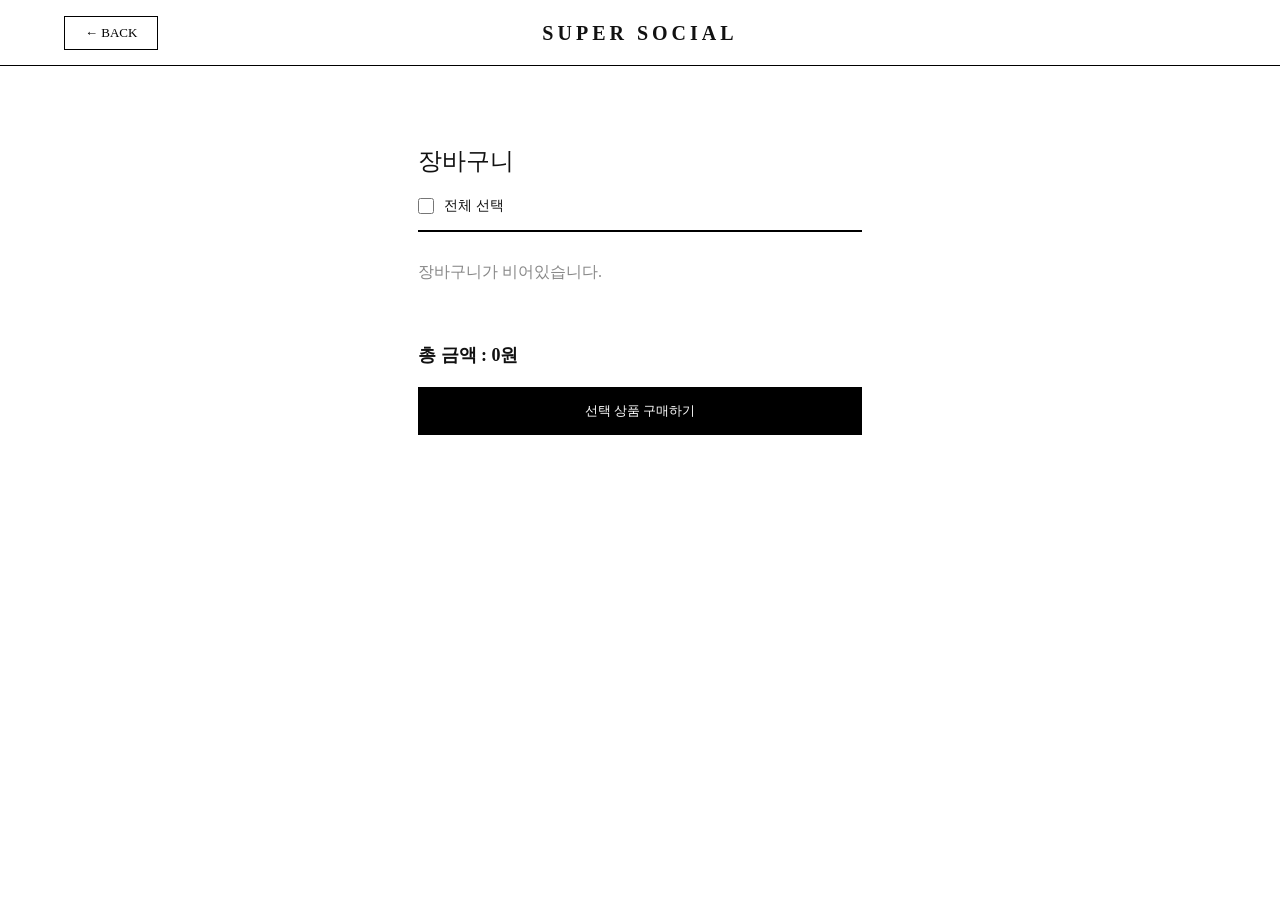
<file: cart.html>
<!DOCTYPE html>
<html lang="ko">
<head>
    <meta charset="UTF-8">
    <meta name="viewport" content="width=device-width, initial-scale=1.0">
    <title>SUPER SOCIAL - CART</title>
    <style>
        * { margin: 0; padding: 0; box-sizing: border-box; }
        body { font-family: "Times New Roman", Times, serif; color: #111; padding-top: 65px; }
        button { background: none; border: none; font-family: inherit; cursor: pointer; }

        header { position: fixed; top: 0; left: 0; width: 100%; background: #fff; border-bottom: 1px solid #000; z-index: 2000; }
        nav { position: relative; display: flex; justify-content: space-between; align-items: center; padding: 20px 5%; height: 65px; }
        
        .btn-back { font-size: 13px; border: 1px solid #000; padding: 8px 20px; background-color: #fff; }
        .logo-center { position: absolute; left: 50%; top: 50%; transform: translate(-50%, -50%); font-size: 20px; font-weight: bold; letter-spacing: 4px; cursor: pointer; }
        
        .independent-section { padding: 80px 10%; max-width: 700px; margin: 0 auto; }
        h3 { font-size: 24px; margin-bottom: 20px; font-weight: normal; }
        
        .cart-select-all-bar { display: flex; align-items: center; gap: 10px; padding-bottom: 15px; border-bottom: 2px solid #000; font-size: 14px; }
        .cart-select-all-bar input[type="checkbox"], .cart-item-row input[type="checkbox"] { width: 16px; height: 16px; accent-color: #000; cursor: pointer; }

        .cart-item-row { display: flex; align-items: center; gap: 20px; padding: 20px 0; border-bottom: 1px solid #eee; }
        
        
        .cart-img-box { width: 80px; height: 80px; border: 1px solid #000; background: #fafafa; position: relative; overflow: hidden; flex-shrink: 0; }
        .cart-img-box img { width: 100%; height: 100%; object-fit: cover; display: block; }
        
        .qty-btn { border: 1px solid #ccc; width: 25px; height: 25px; cursor: pointer; }
        .cart-summary { display: flex; justify-content: space-between; margin-top: 30px; font-size: 18px; font-weight: bold; }
        .btn-submit-order { background: #000; color: #fff; width: 100%; padding: 15px; margin-top: 20px; cursor: pointer; }
    </style>
</head>
<body>

<header>
    <nav>
        <div class="nav-left"><button class="btn-back" onclick="history.back()">← BACK</button></div>
        <div class="logo-center" onclick="location.href='index.html'">SUPER SOCIAL</div>
        <div class="nav-right"></div>
    </nav>
</header>

<section class="independent-section">
    <h3>장바구니</h3>
    
    <div class="cart-select-all-bar">
        <input type="checkbox" id="selectAllCheck" onchange="toggleAllCheckboxes(this)" checked>
        <label for="selectAllCheck" style="cursor:pointer;">전체 선택</label>
    </div>

    <div id="cartList"></div>
    <div class="cart-summary">
        <span id="cartTotal">총 금액 : 0원</span>
    </div>
    <button class="btn-submit-order" onclick="submitOrder()">선택 상품 구매하기</button>
</section>

<script>
    let cartItems = [];
    let currentCurrency = localStorage.getItem('currency') || 'KRW';

    function formatPrice(price) {
        return currentCurrency === 'USD' ? `$${Math.round(price/1000)}` : `${price.toLocaleString()}원`;
    }

    function renderCart() {
        cartItems = JSON.parse(localStorage.getItem('cart')) || [];
        const container = document.getElementById('cartList');
        
        if(cartItems.length === 0) {
            container.innerHTML = '<p style="color:#888; padding: 30px 0;">장바구니가 비어있습니다.</p>';
            document.getElementById('cartTotal').textContent = "총 금액 : " + formatPrice(0);
            document.getElementById('selectAllCheck').checked = false;
            return;
        }

        container.innerHTML = cartItems.map((item, idx) => {
            if(item.checked === undefined) item.checked = true;

            
            let imgSrc = item.img || '';
            
            
            if (imgSrc && !imgSrc.startsWith('images/')) {
                imgSrc = 'images/' + imgSrc;
            }
            
            
            if (imgSrc && !imgSrc.endsWith('.jpg') && !imgSrc.endsWith('.png')) {
                imgSrc = imgSrc + '.jpg';
            }

            
            if (!imgSrc || imgSrc === 'images/.jpg') {
                const imgNum = item.id || (idx + 1);
                imgSrc = `images/product-${imgNum}.jpg`;
            }

            return `
                <div class="cart-item-row">
                    <input type="checkbox" class="item-checkbox" data-index="${idx}" ${item.checked ? 'checked' : ''} onchange="toggleItemCheckbox(${idx}, this)">
                    <div class="cart-img-box">
                        <img src="${imgSrc}" alt="${item.name}" onerror="this.src='images/product-1.jpg'">
                    </div>
                    <div style="flex-grow:1;">
                        <h4>${item.name}</h4>
                        <p style="font-size:13px; color:#666;">사이즈: ${item.size}</p>
                        <strong>${formatPrice(item.price)}</strong>
                        <div style="margin-top:5px;">
                            <button class="qty-btn" onclick="changeQty(${idx},-1)">-</button>
                            <span style="margin:0 10px;">${item.qty}</span>
                            <button class="qty-btn" onclick="changeQty(${idx},1)">+</button>
                        </div>
                    </div>
                    <button onclick="removeItem(${idx})" style="text-decoration:underline; font-size:13px; cursor:pointer; border:none; background:none;">삭제</button>
                </div>
            `;
        }).join('');
        
        calculateTotal();
    }

    
    function calculateTotal() {
        let total = 0;
        cartItems.forEach(item => {
            if(item.checked) total += item.price * item.qty;
        });
        document.getElementById('cartTotal').textContent = `총 금액 : ${formatPrice(total)}`;
    }

    function toggleItemCheckbox(idx, checkbox) {
        cartItems[idx].checked = checkbox.checked;
        localStorage.setItem('cart', JSON.stringify(cartItems));
        const allChecked = cartItems.every(item => item.checked);
        document.getElementById('selectAllCheck').checked = allChecked;
        calculateTotal();
    }

    function toggleAllCheckboxes(masterCheckbox) {
        cartItems.forEach(item => item.checked = masterCheckbox.checked);
        localStorage.setItem('cart', JSON.stringify(cartItems));
        document.querySelectorAll('.item-checkbox').forEach(cb => cb.checked = masterCheckbox.checked);
        calculateTotal();
    }

    function changeQty(idx, d) {
        cartItems[idx].qty = Math.max(1, cartItems[idx].qty + d);
        localStorage.setItem('cart', JSON.stringify(cartItems)); 
        renderCart();
    }

    function removeItem(idx) {
        cartItems.splice(idx,1); 
        localStorage.setItem('cart', JSON.stringify(cartItems)); 
        renderCart();
    }

    function submitOrder() {
        const selectedItems = cartItems.filter(item => item.checked);
        if(selectedItems.length === 0) {
            alert('구매할 상품을 선택해 주세요.');
            return;
        }
        localStorage.setItem('shippingCount', (parseInt(localStorage.getItem('shippingCount'))||0) + selectedItems.length);
        const remainingItems = cartItems.filter(item => !item.checked);
        localStorage.setItem('cart', JSON.stringify(remainingItems));
        alert('선택하신 상품의 주문이 완료되었습니다! 마이페이지로 이동합니다.');
        location.href = 'mypage.html';
    }

    window.onload = renderCart;
</script>
</body>
</html>
</file>
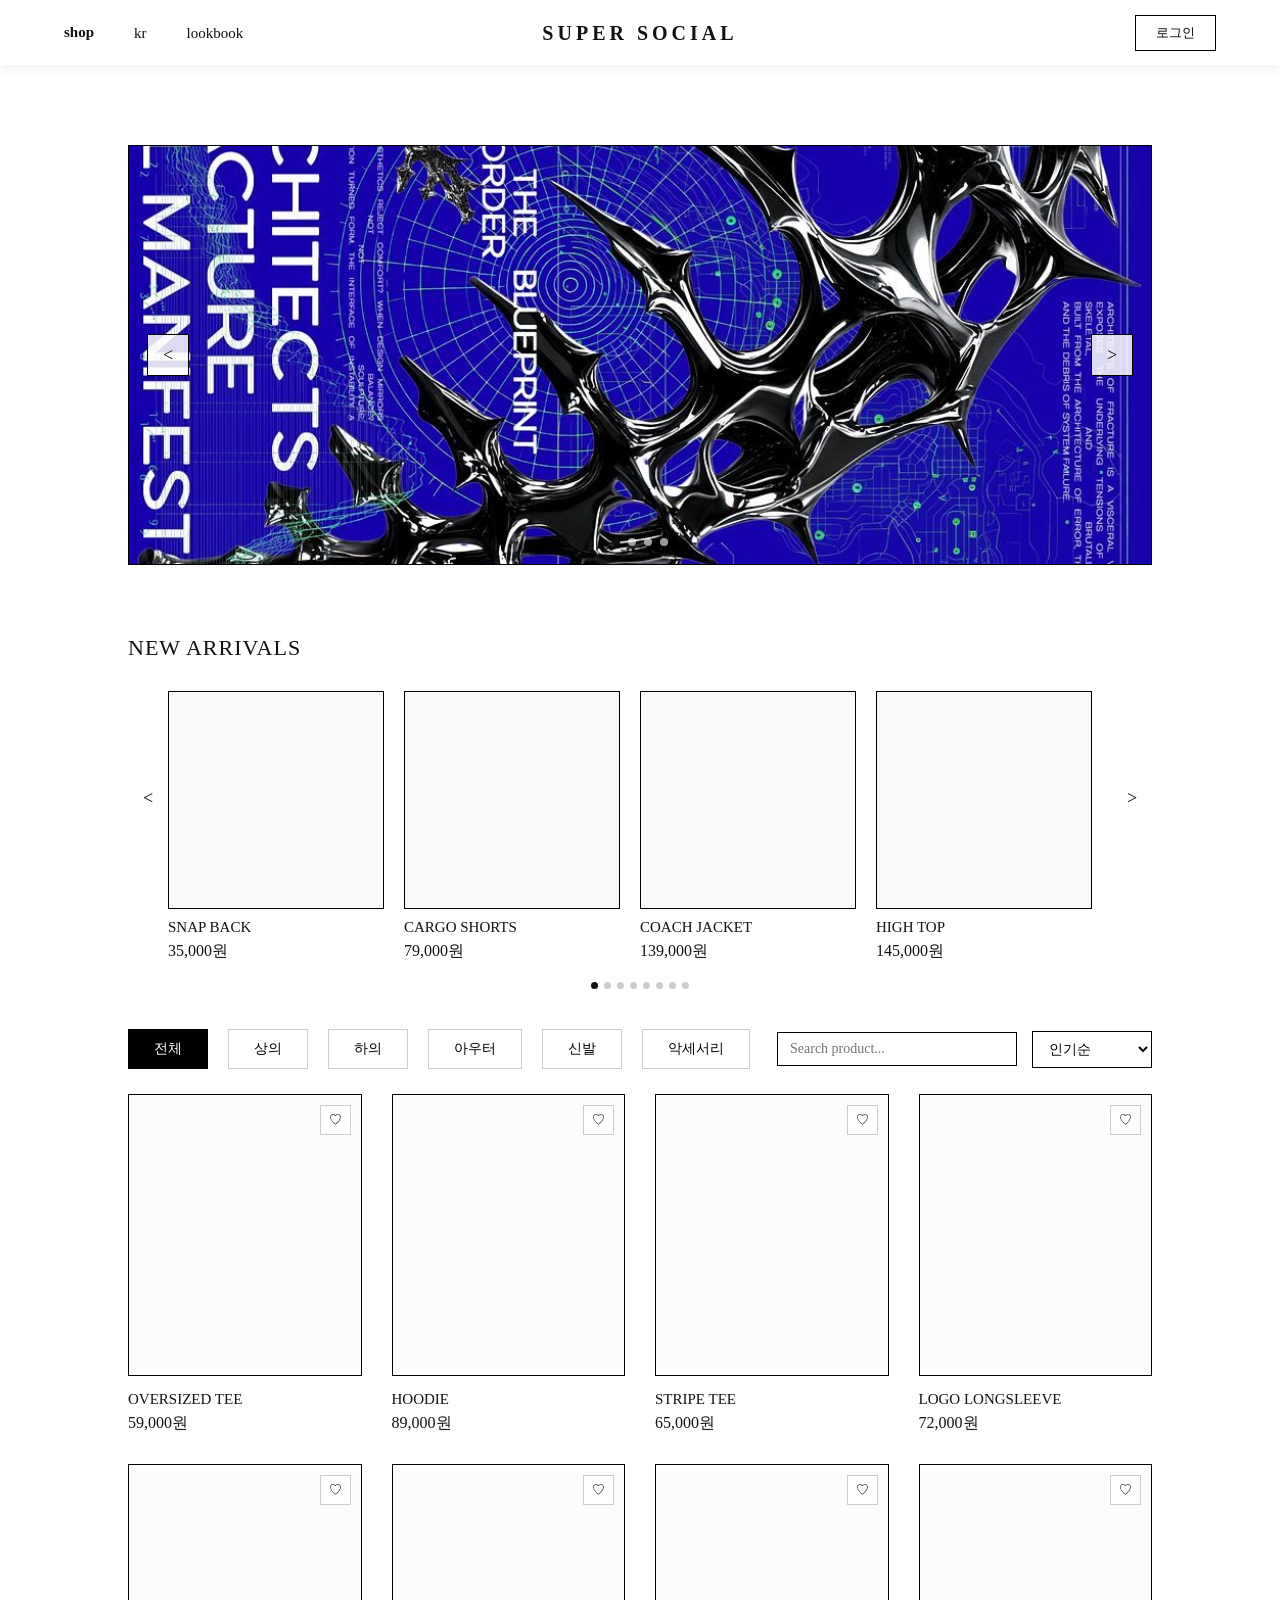
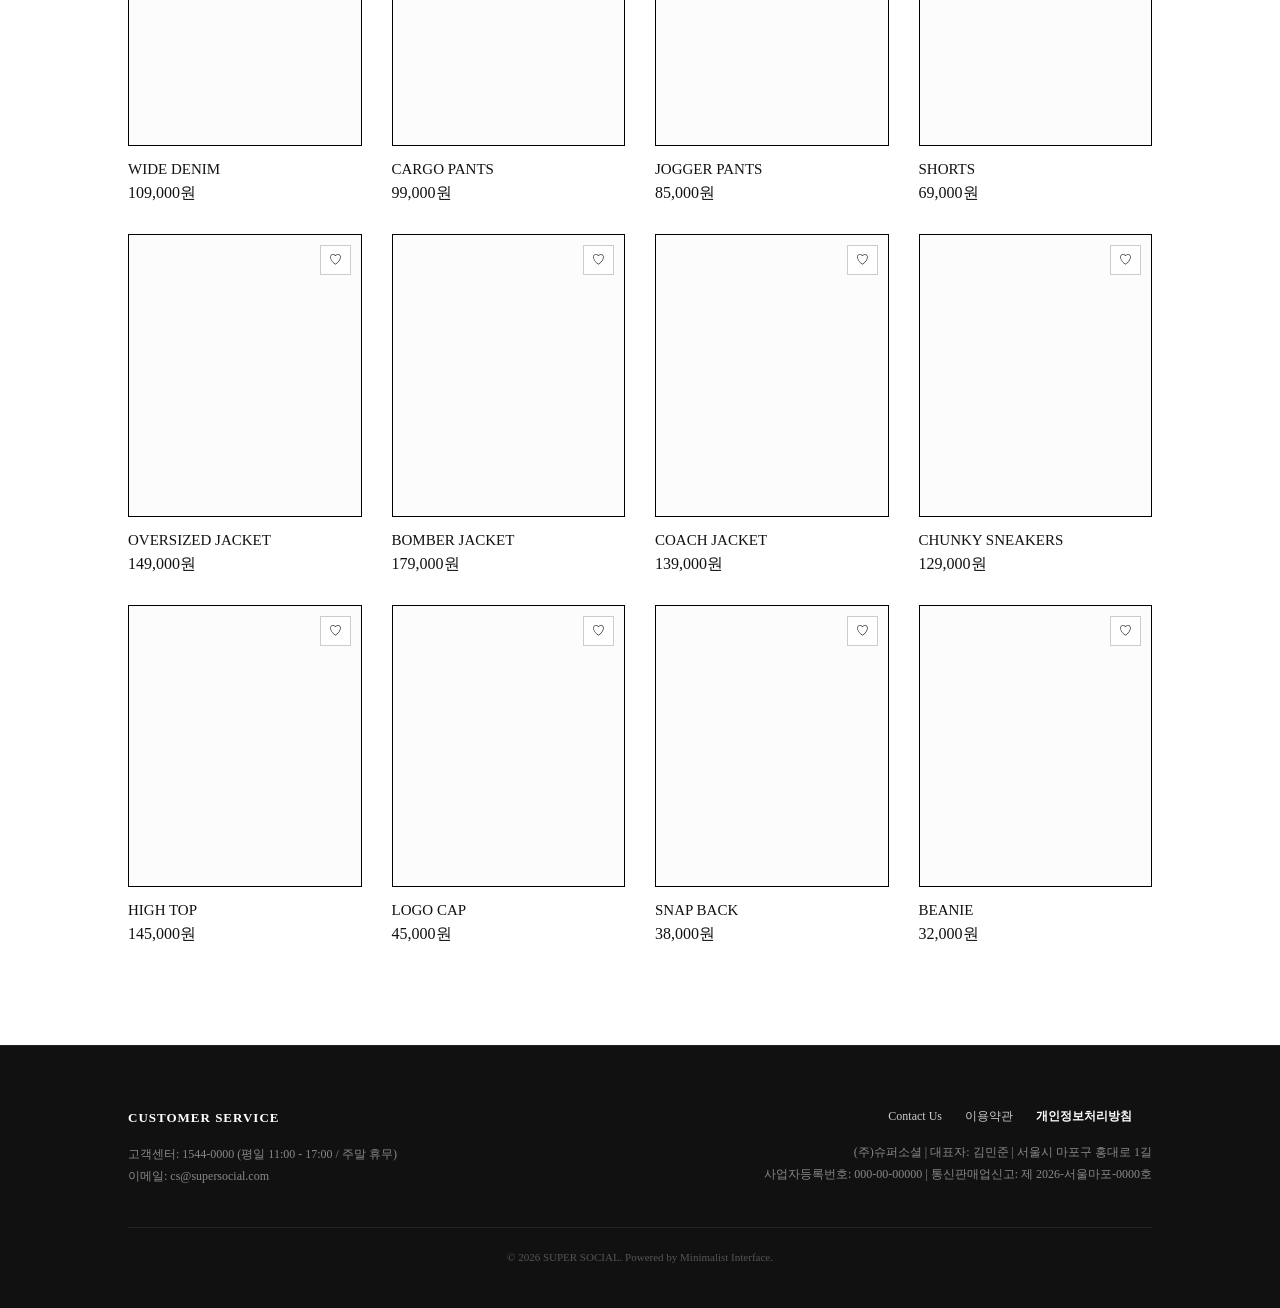
<file: detail.html>
<!DOCTYPE html>
<html lang="ko">
<head>
    <meta charset="UTF-8">
    <meta name="viewport" content="width=device-width, initial-scale=1.0">
    <title>SUPER SOCIAL - DETAIL</title>
    <style>
        * { margin: 0; padding: 0; box-sizing: border-box; }
        body { font-family: "Times New Roman", Times, serif; color: #111; padding-top: 65px; }
        header { position: fixed; top: 0; left: 0; width: 100%; background: #fff; border-bottom: 1px solid #000; z-index: 2000; }
        nav { position: relative; display: flex; justify-content: space-between; align-items: center; padding: 20px 5%; height: 65px; }
        .logo-center { position: absolute; left: 50%; top: 50%; transform: translate(-50%, -50%); font-size: 20px; font-weight: bold; letter-spacing: 4px; cursor: pointer; }
        .independent-section { padding: 80px 10%; }
        
        .detail-container { display: flex; gap: 50px; }
        .detail-left, .detail-right { width: 50%; }
        
        
        .detail-img-large { height: 550px; border: 1px solid #000; background: #fafafa; position: relative; overflow: hidden; cursor: zoom-in; }
        .detail-img-large img { width: 100%; height: 100%; object-fit: cover; display: block; transition: transform 0.1s ease-out; }
        
        
        .detail-img-large:hover img { transform: scale(2); }
        
        .detail-title { font-size: 28px; margin: 20px 0; font-weight: normal; }
        .detail-price { font-size: 22px; font-weight: bold; margin-bottom: 20px; }
        .detail-specs { display: flex; gap: 20px; margin-bottom: 15px; font-size: 13px; color:#666; }
        .detail-description { border-top: 1px solid #eee; border-bottom: 1px solid #eee; padding: 15px 0; margin-bottom: 25px; }
        .wireframe-select { width: 100%; padding: 15px; border: 1px solid #000; margin-bottom: 20px; }
        
        .detail-action-buttons { display: flex; gap: 20px; }
        .detail-action-buttons button { flex: 1; padding: 15px; font-size: 14px; cursor: pointer; }
        .btn-primary { background: #000; color: #fff; }
        .btn-secondary { border: 1px solid #000; background: #fff; }
        
        .product-reviews { margin-top: 60px; border-top: 2px solid #000; padding-top: 40px; }
        .review-summary { display: flex; align-items: center; gap: 40px; padding: 20px 0; border-bottom: 1px solid #000; margin-bottom: 30px; }
        .big-score { font-size: 56px; }
        .star-select { display: flex; gap: 4px; margin-bottom: 12px; }
        .star-btn { font-size: 26px; cursor: pointer; color: #ccc; }
        .star-btn.selected { color: #111; }
        textarea { width: 100%; height: 90px; padding: 12px; border: 1px solid #ccc; font-family: inherit; margin-bottom: 10px; outline: none; }
        .review-item { padding: 20px 0; border-bottom: 1px solid #eee; }
        .review-img-preview img { width: 56px; height: 56px; border: 1px solid #ccc; margin-top: 5px; }

        .toast { position: fixed; bottom: 30px; left: 50%; transform: translateX(-50%); background: #111; color: #fff; padding: 12px 28px; opacity: 0; transition: opacity 0.3s; z-index: 9999; }
        .toast.show { opacity: 1; }
    </style>
</head>
<body>

<div class="toast" id="toast"></div>

<header>
    <nav>
        <div class="nav-left"><a href="shop.html" style="font-size:15px; text-decoration: none; color: inherit;">← BACK TO SHOP</a></div>
        <div class="logo-center" onclick="location.href='index.html'">SUPER SOCIAL</div>
        <div class="nav-right"></div>
    </nav>
</header>

<section class="independent-section">
    <div class="detail-container">
        <div class="detail-left"><div class="detail-img-large" id="detailImgBox"></div></div>
        <div class="detail-right">
            <span id="detailCategory" style="color:#666;">OUTER</span>
            <h2 class="detail-title" id="detailTitle">PRODUCT NAME</h2>
            <p class="detail-price" id="detailPrice">0원</p>
            <div class="detail-specs"><div><strong>소재</strong> 코튼 100%</div><div><strong>원산지</strong> 대한민국</div></div>
            <div class="detail-description" id="detailDesc">설명 문구</div>
            <select class="wireframe-select" id="detailSizeSelect">
                <option value="">사이즈 선택</option><option>S</option><option>M</option><option>L</option><option>XL</option>
            </select>
            <div class="detail-action-buttons">
                <button class="btn-secondary" onclick="addToCart(false)">장바구니 담기</button>
                <button class="btn-primary" onclick="addToCart(true)">구매하기</button>
            </div >
        </div>
    </div>

    <div class="product-reviews">
        <h3>리뷰</h3>
        <div class="review-summary">
            <div class="big-score" id="avgScore">0.0</div>
            <div>
                <div id="starsDisplay" style="font-size:20px;">☆☆☆☆☆</div>
                <p id="reviewCount">리뷰 0개</p>
            </div>
        </div>
        <div style="border: 1px solid #000; padding: 25px; margin-bottom: 30px;">
            <h4>리뷰 작성</h4>
            <div class="star-select" id="starSelect">
                <span class="star-btn" onclick="selectStar(1)">★</span><span class="star-btn" onclick="selectStar(2)">★</span><span class="star-btn" onclick="selectStar(3)">★</span><span class="star-btn" onclick="selectStar(4)">★</span><span class="star-btn" onclick="selectStar(5)">★</span>
            </div>
            <textarea placeholder="후기를 남겨주세요." id="reviewTextarea"></textarea>
            <input type="file" id="imgInput" accept="image/*" onchange="previewImg(this)">
            <div class="review-img-preview" id="imgPreview"></div>
            <button class="btn-primary" style="margin-top:10px; width:auto; padding:10px 30px;" onclick="submitReview()">등록</button>
        </div>
        <div id="reviewList"></div>
    </div>
</section>

<script>
    let product = null;
    let selectedRating = 0;
    let currentCurrency = localStorage.getItem('currency') || 'KRW';
    let globalReviews = JSON.parse(localStorage.getItem('globalReviews')) || {
        1: [{ name:'김**', stars:5, date:'2025.05.12', comment:'핏이 좋습니다.' }],
        2: [{ name:'박**', stars:4, date:'2025.04.15', comment:'원단 만족해요.' }]
    };

    function showToast(msg) {
        const t = document.getElementById('toast');
        t.textContent = msg; t.classList.add('show');
        setTimeout(() => t.classList.remove('show'), 2200);
    }

    function selectStar(val) {
        selectedRating = val;
        document.querySelectorAll('.star-btn').forEach((b, i) => b.classList.toggle('selected', i < val));
    }

    function previewImg(input) {
        const p = document.getElementById('imgPreview'); p.innerHTML = '';
        if(input.files[0]) {
            const img = document.createElement('img'); img.src = URL.createObjectURL(input.files[0]);
            p.appendChild(img);
        }
    }

    function renderReviews() {
        const list = document.getElementById('reviewList');
        const rArr = globalReviews[product.id] || [];
        if(rArr.length === 0) {
            list.innerHTML = '<p style="color:#888;">등록된 리뷰가 없습니다.</p>'; 
            document.getElementById('avgScore').textContent = "0.0";
            document.getElementById('starsDisplay').textContent = "☆☆☆☆☆";
            document.getElementById('reviewCount').textContent = `리뷰 0개`;
            return;
        }
        const avg = rArr.reduce((s,x)=>s+x.stars,0)/rArr.length;
        document.getElementById('avgScore').textContent = avg.toFixed(1);
        document.getElementById('starsDisplay').textContent = '★'.repeat(Math.round(avg)) + '☆'.repeat(5-Math.round(avg));
        document.getElementById('reviewCount').textContent = `총 ${rArr.length}개 리뷰`;

        list.innerHTML = rArr.map(r => `
            <div class="review-item">
                <div style="display:flex; justify-content:space-between; margin-bottom:5px;"><strong>${r.name}</strong><span>${'★'.repeat(r.stars)}</span></div>
                <p>${r.comment}</p>
            </div>
        `).join('');
    }

    function submitReview() {
        const txt = document.getElementById('reviewTextarea').value.trim();
        if(!selectedRating || !txt) { alert('별점과 내용을 채워주세요.'); return; }
        if(!globalReviews[product.id]) globalReviews[product.id] = [];
        globalReviews[product.id].unshift({ name:'고객님', stars:selectedRating, comment:txt });
        localStorage.setItem('globalReviews', JSON.stringify(globalReviews));
        document.getElementById('reviewTextarea').value = '';
        selectStar(0); renderReviews();
    }

    function addToCart(isDirect) {
        const sz = document.getElementById('detailSizeSelect').value;
        if(!sz) { showToast('사이즈를 선택해 주세요.'); return; }
        let cart = JSON.parse(localStorage.getItem('cart')) || [];
        cart.push({ id: product.id, name: product.name, price: product.price, size: sz, qty: 1 });
        localStorage.setItem('cart', JSON.stringify(cart));
        if(isDirect) location.href = 'cart.html'; else showToast('장바구니에 담겼습니다.');
    }

    
    function initImageZoom() {
        const box = document.getElementById('detailImgBox');
        const img = box.querySelector('img');

        if (!img) return;

        box.addEventListener('mousemove', function(e) {
            const rect = box.getBoundingClientRect();
            
            
            const x = e.clientX - rect.left;
            const y = e.clientY - rect.top;
            
            
            const xPercent = (x / rect.width) * 100;
            const yPercent = (y / rect.height) * 100;
            
            
            img.style.transformOrigin = `${xPercent}% ${yPercent}%`;
        });

        box.addEventListener('mouseleave', function() {
            
            img.style.transformOrigin = 'center center';
        });
    }

    window.onload = function() {
        product = JSON.parse(localStorage.getItem('selectedProduct'));
        if(!product) { location.href = 'shop.html'; return; }
        
        if(product.img) {
            document.getElementById('detailImgBox').innerHTML = `<img src="${product.img}" alt="${product.name}">`;
        }

        document.getElementById('detailTitle').textContent = product.name;
        document.getElementById('detailCategory').textContent = product.category;
        document.getElementById('detailDesc').textContent = product.desc;
        document.getElementById('detailPrice').textContent = currentCurrency === 'USD' ? `$${Math.round(product.price/1000)}` : `${product.price.toLocaleString()}원`;
        
        renderReviews();
        
        
        initImageZoom();
    }
</script>
</body>
</html>
</file>
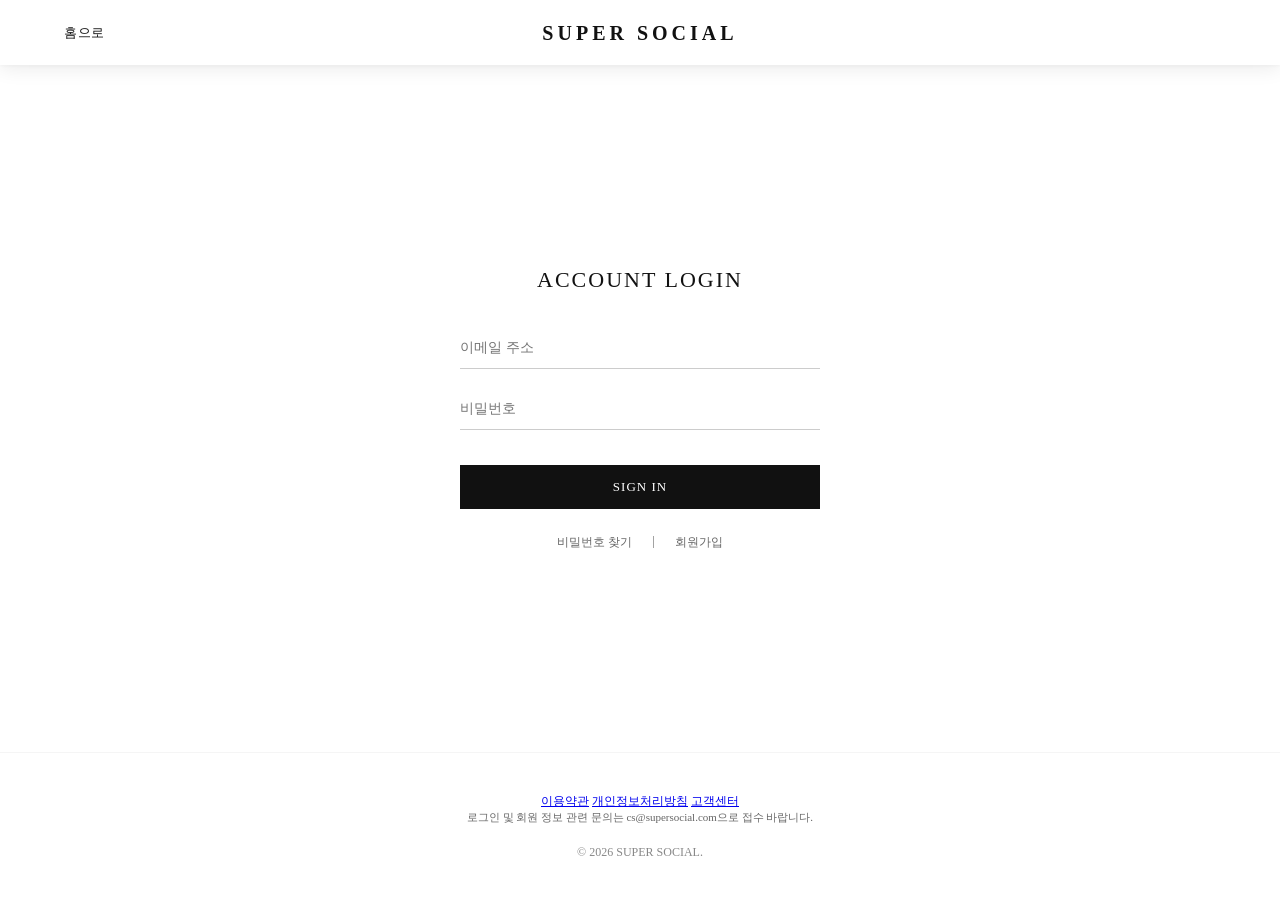
<file: login.html>
<!DOCTYPE html>
<html lang="ko">
<head>
    <meta charset="UTF-8">
    <meta name="viewport" content="width=device-width, initial-scale=1.0">
    <title>SUPER SOCIAL - LOGIN</title>
    <style>
        * { margin: 0; padding: 0; box-sizing: border-box; }
        
        body { 
            font-family: "Times New Roman", Times, serif; 
            color: #111; 
            background-color: #ffffff;
            padding-top: 65px; 
            display: flex;
            flex-direction: column;
            min-height: 100vh;
        }

        
        header { 
            position: fixed; 
            top: 0; 
            left: 0; 
            width: 100%; 
            background: #fff; 
            z-index: 2000; 
            transform: translateZ(0);
            -webkit-transform: translateZ(0);
            box-shadow: 0 4px 18px rgba(0, 0, 0, 0.08), 
                        0 1px 4px rgba(0, 0, 0, 0.04); 
        }
        
        nav { 
            position: relative; 
            display: flex; 
            justify-content: space-between; 
            align-items: center; 
            padding: 20px 5%; 
            height: 65px; 
        }
        
        .logo-center { 
            position: absolute; 
            left: 50%; top: 50%; 
            transform: translate(-50%, -50%); 
            font-size: 20px; 
            font-weight: bold; 
            letter-spacing: 4px; 
            cursor: pointer; 
        }
        
        
        .btn-header-link {
            font-size: 13px !important;
            letter-spacing: 0.5px !important;
            color: #111111 !important;
            text-decoration: none !important;
            font-weight: 500 !important;
            display: inline-flex !important;
            align-items: center !important;
            transition: opacity 0.2s ease !important;
        }
        .btn-header-link:hover {
            opacity: 0.5 !important;
            text-decoration: none !important;
        }

        
        .login-wrapper {
            flex: 1;
            display: flex;
            justify-content: center;
            align-items: center;
            padding: 40px 20px;
        }

        .login-box {
            width: 100%;
            max-width: 360px;
            text-align: center;
        }

        .login-box h2 {
            font-size: 22px;
            font-weight: normal;
            letter-spacing: 2px;
            text-transform: uppercase;
            margin-bottom: 35px;
        }

        
        .input-group {
            margin-bottom: 20px;
            text-align: left;
            position: relative;
        }

        .input-group input {
            width: 100%;
            padding: 12px 0;
            font-family: inherit;
            font-size: 14px;
            border: none;
            border-bottom: 1px solid #ccc;
            outline: none;
            background: transparent;
            transition: border-color 0.3s ease;
        }

        .input-group input:focus {
            border-bottom: 1px solid #111;
        }

        
        .error-message {
            display: none;
            text-align: left;
            font-size: 11px;
            color: #b32b2b;
            margin-top: 6px;
            letter-spacing: 0.5px;
        }

        
        .input-group.has-error input {
            border-bottom: 1px solid #b32b2b;
        }

        
        .btn-login {
            width: 100%;
            padding: 14px;
            background-color: #111;
            color: #fff;
            font-family: inherit;
            font-size: 13px;
            letter-spacing: 1px;
            text-transform: uppercase;
            border: none;
            cursor: pointer;
            margin-top: 15px;
            transition: background-color 0.2s ease;
        }

        .btn-login:hover {
            background-color: #333;
        }

        
        .login-sub-links {
            margin-top: 25px;
            display: flex;
            justify-content: center;
            gap: 20px;
            font-size: 12px;
            color: #666;
        }

        .login-sub-links a {
            color: inherit;
            text-decoration: none;
            transition: color 0.2s ease;
        }

        .login-sub-links a:hover {
            color: #111;
        }

        
        footer {
            padding: 40px 20px;
            text-align: center;
            font-size: 12px;
            color: #888;
            border-top: 1px solid #f5f5f5;
        }
    </style>
</head>
<body>

<header>
    <nav>
        <div class="nav-left">
            <a href="index.html" class="btn-header-link">홈으로</a>
        </div>
        <div class="logo-center" onclick="location.href='index.html'">SUPER SOCIAL</div>
        <div class="nav-right"></div>
    </nav>
</header>

<div class="login-wrapper">
    <div class="login-box">
        <h2>Account Login</h2>
        
        <form onsubmit="handleLogin(event)" novalidate>
            <div class="input-group" id="emailGroup">
                <input type="email" id="email" placeholder="이메일 주소" required autocomplete="username" oninput="clearError()">
                <div class="error-message" id="emailError">이메일 형식이 올바르지 않습니다.</div>
            </div>
            <div class="input-group">
                <input type="password" id="password" placeholder="비밀번호" required autocomplete="current-password">
            </div>
            
            <button type="submit" class="btn-login">Sign In</button>
        </form>

        <div class="login-sub-links">
            <a href="#">비밀번호 찾기</a>
            <span>|</span>
            <a href="#">회원가입</a>
        </div>
    </div>
</div>

<footer>
    <div class="footer-container" style="max-width: 360px; margin: 0 auto; flex-direction: column; text-align: center; gap: 15px;">
        <div class="footer-links" style="margin-bottom: 0;">
            <a href="#">이용약관</a>
            <a href="#">개인정보처리방침</a>
            <a href="#">고객센터</a>
        </div>
        <p style="font-size: 11px; color: #666;">로그인 및 회원 정보 관련 문의는 cs@supersocial.com으로 접수 바랍니다.</p>
    </div>
    <div class="footer-copyright" style="text-align: center; margin-top: 20px;">
        © 2026 SUPER SOCIAL.
    </div>
</footer>

<script>
    function handleLogin(event) {
        event.preventDefault();
        
        const emailInput = document.getElementById('email');
        const emailGroup = document.getElementById('emailGroup');
        const emailError = document.getElementById('emailError');
        
        
        const emailRegex = /^[^\s@]+@[^\s@]+\.[^\s@]+$/;
        
        if (!emailRegex.test(emailInput.value)) {
            
            emailGroup.classList.add('has-error');
            emailError.style.display = 'block';
            return;
        }
        
        
        localStorage.setItem('user', 'authenticated');
        location.href = 'index.html';
    }

    
    function clearError() {
        const emailGroup = document.getElementById('emailGroup');
        const emailError = document.getElementById('emailError');
        emailGroup.classList.remove('has-error');
        emailError.style.display = 'none';
    }
</script>

</body>
</html>
</file>
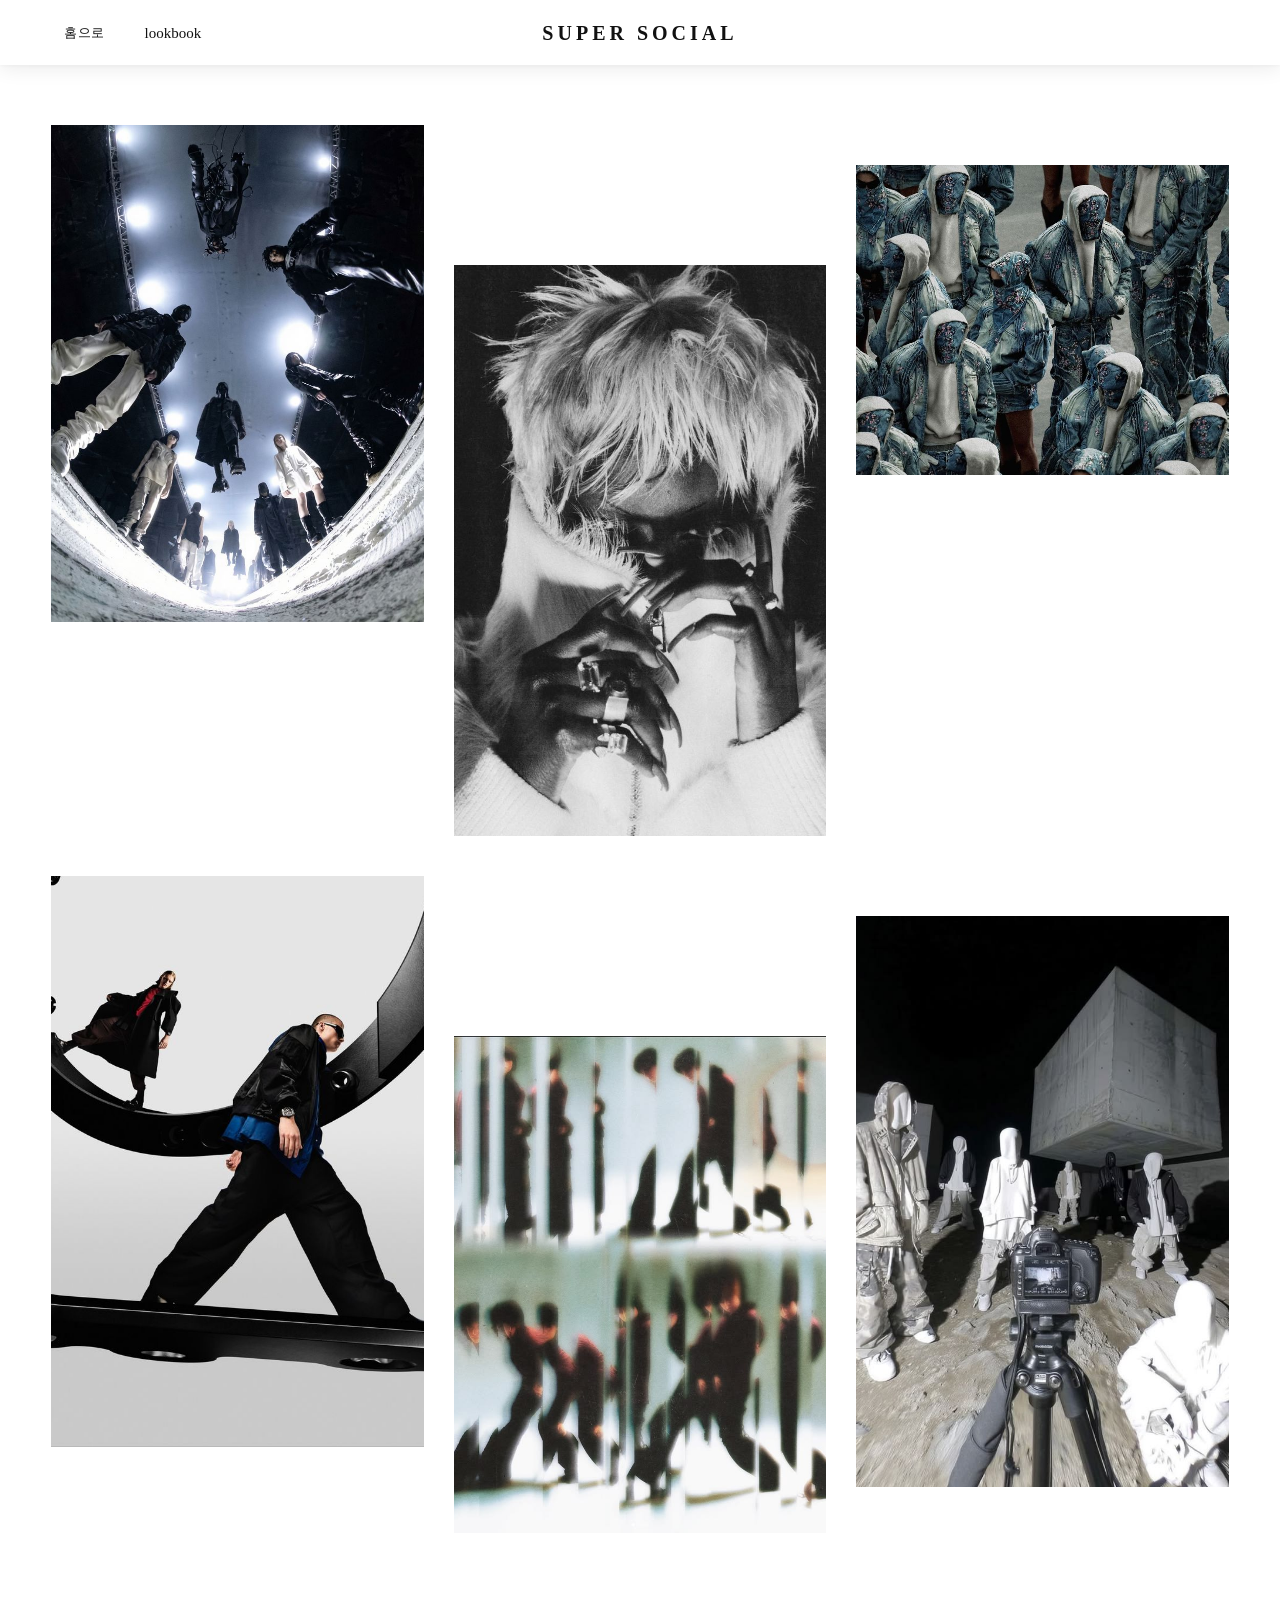
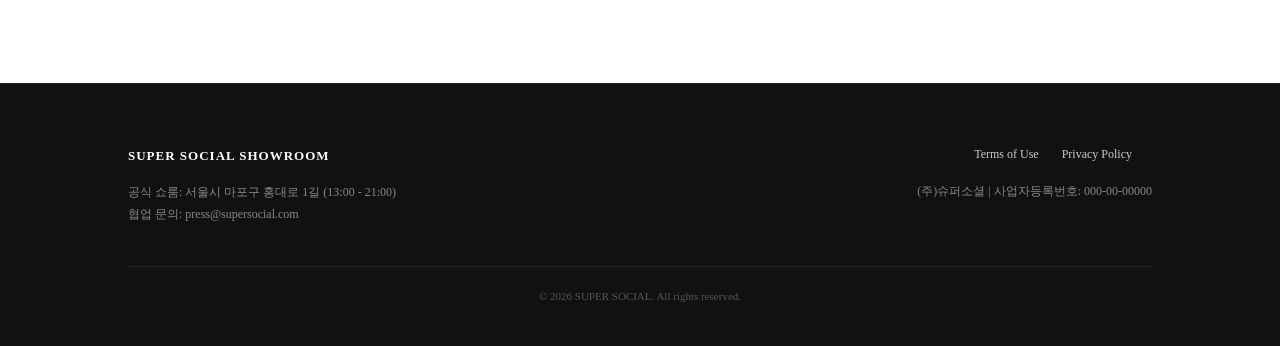
<file: lookbook.html>
<!DOCTYPE html>
<html lang="ko">
<head>
    <meta charset="UTF-8">
    <meta name="viewport" content="width=device-width, initial-scale=1.0">
    <title>SUPER SOCIAL - LOOKBOOK</title>
    <style>
        * { margin: 0; padding: 0; box-sizing: border-box; }
        
        
        body { 
            font-family: "Times New Roman", Times, serif; 
            color: #111; 
            padding-top: 65px; 
            background-color: #fff; 
            transition: background-color 0.5s ease, color 0.5s ease;
        }
        
        
        body.lookbook-dark-mode {
            background-color: #000;
            color: #fff;
        }

        
        header { 
            position: fixed; 
            top: 0; 
            left: 0; 
            width: 100%; 
            background: #fff; 
            z-index: 2000; 
            transform: translateZ(0);
            -webkit-transform: translateZ(0);
            box-shadow: 0 4px 18px rgba(0, 0, 0, 0.08), 0 1px 4px rgba(0, 0, 0, 0.04); 
            transition: background 0.5s ease, border-color 0.5s ease;
        }
        body.lookbook-dark-mode header {
            background: #000;
            border-bottom: 1px solid #222;
            box-shadow: 0 4px 18px rgba(0,0,0,0.5);
        }
        
        nav { position: relative; display: flex; justify-content: space-between; align-items: center; padding: 20px 5%; height: 65px; }
        .logo-center { position: absolute; left: 50%; top: 50%; transform: translate(-50%, -50%); font-size: 20px; font-weight: bold; letter-spacing: 4px; cursor: pointer; }
        
        .btn-header-link {
            font-size: 13px !important;
            letter-spacing: 0.5px !important;
            color: #111111 !important;        
            text-decoration: none !important; 
            font-weight: 500 !important;
            display: inline-flex !important;
            align-items: center !important;
            transition: opacity 0.2s ease, color 0.5s ease !important;
        }
        body.lookbook-dark-mode .btn-header-link { color: #ffffff !important; }
        .btn-header-link:hover { opacity: 0.5 !important; text-decoration: none !important; }

        body.lookbook-dark-mode .nav-link { color: #fff; }
        body.lookbook-dark-mode .dropdown-menu { background-color: #000; border: 1px solid #222; }
        body.lookbook-dark-mode .dropdown-menu a { color: #fff; }
        body.lookbook-dark-mode .dropdown-menu a:hover { background-color: #111; }

        
        .lookbook-container {
            width: 100%;
            max-width: 100%;
            padding: 60px 4% 150px 4%;
        }

        .lookbook-grid { 
            display: grid; 
            grid-template-columns: repeat(3, 1fr); 
            gap: 100px 30px; 
            align-items: start;
        }
        
        .lookbook-item { 
            position: relative; 
            overflow: hidden; 
            background: #f7f7f7;
            width: 100%;
            
            transition: transform 0.5s ease, opacity 0.5s ease, filter 0.5s ease; 
        }

        .lookbook-item img { 
            width: 100%; 
            height: 100%; 
            object-fit: cover; 
            display: block; 
            transition: transform 0.6s ease;
        }

        
        .lookbook-item:hover {
            transform: scale(1.02);
            z-index: 10;
            opacity: 1 !important;
            filter: blur(0px) !important; 
        }

        
        .lookbook-grid.has-hovered .lookbook-item {
            opacity: 0.3; 
            filter: blur(2px); 
        }

        
        .lookbook-item.ratio-tall { aspect-ratio: 3 / 4.6; }   
        .lookbook-item.ratio-normal { aspect-ratio: 3 / 4; }  
        .lookbook-item.ratio-square { aspect-ratio: 1.2 / 1; } 

        
        .lookbook-grid .lookbook-item:nth-child(1) { margin-top: 0px; }
        .lookbook-grid .lookbook-item:nth-child(2) { margin-top: 140px; } 
        .lookbook-grid .lookbook-item:nth-child(3) { margin-top: 40px; }
        .lookbook-grid .lookbook-item:nth-child(4) { margin-top: -60px; } 
        .lookbook-grid .lookbook-item:nth-child(5) { margin-top: 100px; }  
        .lookbook-grid .lookbook-item:nth-child(6) { margin-top: -20px; }

        
        footer { 
            background: #111111; 
            color: #888888; 
            padding: 60px 10% 40px 10%; 
            font-size: 12px; 
            line-height: 1.8; 
            border-top: 1px solid #222222; 
            width: 100%;
            text-align: left;
            transition: background 0.5s ease;
        }
        body.lookbook-dark-mode footer {
            background: #050505;
            border-top: 1px solid #111;
        }
        .footer-container { display: flex; justify-content: space-between; flex-wrap: wrap; gap: 30px; max-width: 1400px; margin: 0 auto; }
        .footer-left, .footer-right { flex: 1; min-width: 250px; }
        .footer-right { text-align: right; }
        .footer-title { color: #ffffff; font-size: 13px; letter-spacing: 1px; text-transform: uppercase; margin-bottom: 15px; font-weight: bold; }
        .footer-links { margin-bottom: 15px; }
        .footer-links a { color: #cccccc; text-decoration: none; margin-right: 20px; transition: color 0.2s ease; }
        .footer-links a:hover { color: #ffffff; }
        .footer-copyright { margin-top: 40px; font-size: 11px; color: #555555; border-top: 1px solid #222222; padding-top: 20px; text-align: center; }

        
        @media (max-width: 768px) {
            .lookbook-container { padding: 40px 4%; }
            .lookbook-grid { grid-template-columns: repeat(1, 1fr); gap: 40px; } 
            .lookbook-grid .lookbook-item { margin-top: 0 !important; } 
            .lookbook-item.ratio-tall, .lookbook-item.ratio-normal, .lookbook-item.ratio-square { aspect-ratio: 3 / 4; }
            .footer-container { flex-direction: column; gap: 20px; }
            .footer-right { text-align: left; }
        }

        .nav-left { display: flex; align-items: center; gap: 40px; }
        .nav-right { display: flex; align-items: center; }
        .nav-link { font-size: 15px; text-transform: lowercase; cursor: pointer; color: #111; text-decoration: none; transition: color 0.5s ease; }
        .dropdown-wrapper { position: relative; display: inline-block; }
        .dropdown-menu { display: none; position: absolute; top: 100%; left: 0; background-color: #fff; border: 1px solid #000; padding: 8px 0; min-width: 90px; box-shadow: 0px 4px 10px rgba(0,0,0,0.05); z-index: 2500; }
        .dropdown-menu a { display: block; padding: 6px 15px; font-size: 13px; text-align: left; text-transform: uppercase; cursor: pointer; color: #111; text-decoration: none; white-space: nowrap; }
    </style>
</head>
<body>

<header>
    <nav>
        <div class="nav-left">
            <a href="index.html" class="btn-header-link">홈으로</a>
            <div class="dropdown-wrapper">
                <a href="lookbook.html" class="nav-link">lookbook</a>
                <div class="dropdown-menu">
                    <a href="lookbook.html">25 SS</a>
                    <a href="lookbook.html">24 FW</a>
                </div>
            </div>
        </div>
        <div class="logo-center" onclick="location.href='index.html'">SUPER SOCIAL</div>
        <div class="nav-right"></div>
    </nav>
</header>

<div class="lookbook-container">
    <div class="lookbook-grid" id="lookbookGrid">
        <div class="lookbook-item ratio-normal"><img src="images/lookbook-01.jpg" alt="Lookbook 1"></div>
        <div class="lookbook-item ratio-tall"><img src="images/lookbook-02.jpg" alt="Lookbook 2"></div>
        <div class="lookbook-item ratio-square"><img src="images/lookbook-03.jpg" alt="Lookbook 3"></div>
        <div class="lookbook-item ratio-tall"><img src="images/lookbook-04.jpg" alt="Lookbook 4"></div>
        <div class="lookbook-item ratio-normal"><img src="images/lookbook-05.jpg" alt="Lookbook 5"></div>
        <div class="lookbook-item ratio-tall"><img src="images/lookbook-06.jpg" alt="Lookbook 6"></div>
    </div>
</div>

<footer>
    <div class="footer-container">
        <div class="footer-left">
            <div class="footer-title">SUPER SOCIAL Showroom</div>
            <p>공식 쇼룸: 서울시 마포구 홍대로 1길 (13:00 - 21:00)</p>
            <p>협업 문의: press@supersocial.com</p>
        </div>
        <div class="footer-right">
            <div class="footer-links">
                <a href="#">Terms of Use</a>
                <a href="#">Privacy Policy</a>
            </div>
            <p>(주)슈퍼소셜 | 사업자등록번호: 000-00-00000</p>
        </div>
    </div>
    <div class="footer-copyright">
        © 2026 SUPER SOCIAL. All rights reserved.
    </div>
</footer>

<script>
    document.addEventListener('DOMContentLoaded', () => {
        const grid = document.getElementById('lookbookGrid');
        const items = document.querySelectorAll('.lookbook-item');
        const body = document.body;

        items.forEach(item => {
            
            item.addEventListener('mouseenter', () => {
                body.classList.add('lookbook-dark-mode');
                grid.classList.add('has-hovered');       
            });

            
            item.addEventListener('mouseleave', () => {
                body.classList.remove('lookbook-dark-mode'); 
                grid.classList.remove('has-hovered');       
            });
        });
    });
</script>

</body>
</html>
</file>
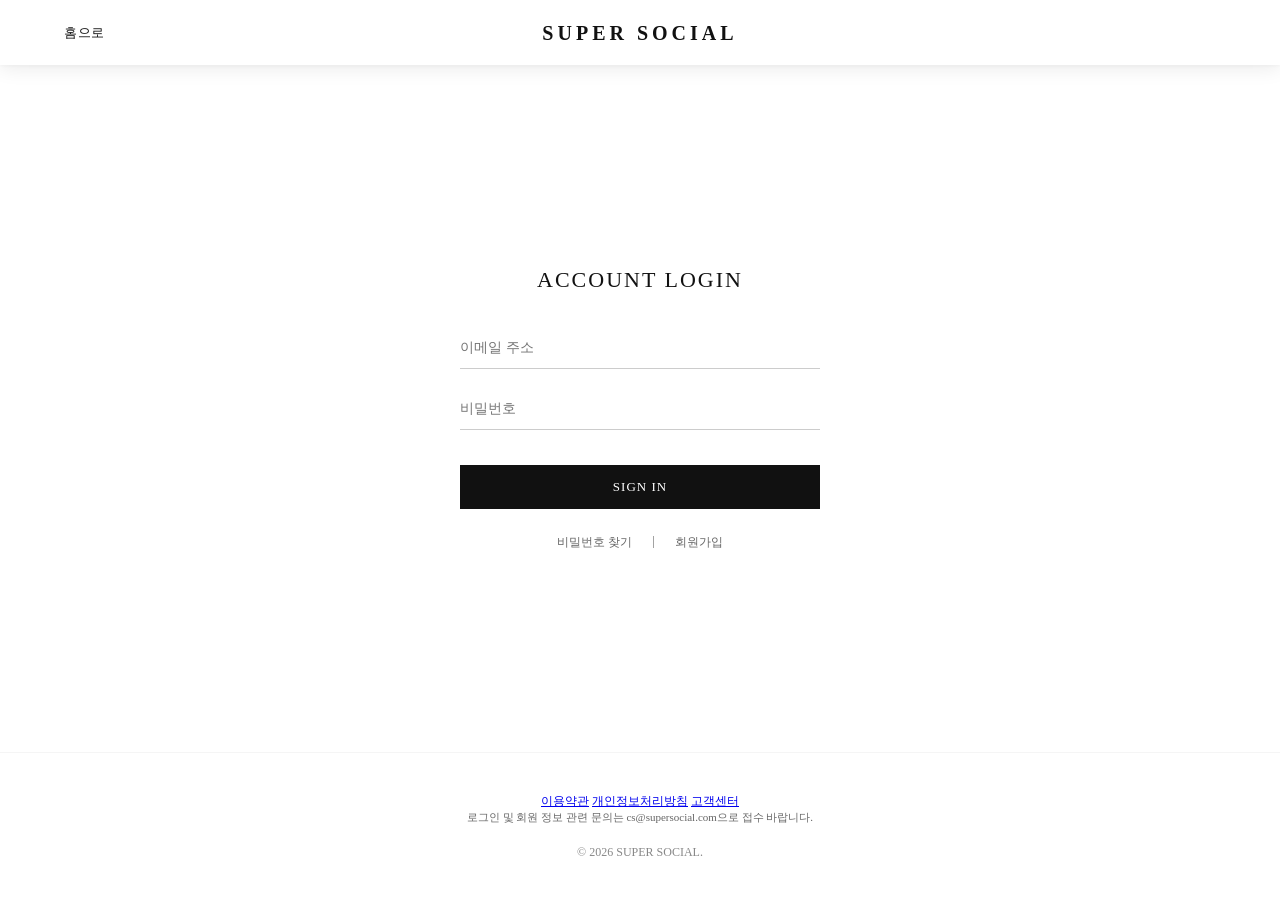
<file: mypage.html>
<!DOCTYPE html>
<html lang="ko">
<head>
    <meta charset="UTF-8">
    <meta name="viewport" content="width=device-width, initial-scale=1.0">
    <title>SUPER SOCIAL - MYPAGE</title>
    <style>
        * { margin: 0; padding: 0; box-sizing: border-box; }
        body { font-family: "Times New Roman", Times, serif; color: #111; padding-top: 65px; }
        a { text-decoration: none; color: inherit; }
        button { background: none; border: none; font-family: inherit; cursor: pointer; }

        header { position: fixed; top: 0; left: 0; width: 100%; background: #fff; border-bottom: 1px solid #000; z-index: 2000; }
        nav { position: relative; display: flex; justify-content: space-between; align-items: center; padding: 20px 5%; height: 65px; }
        .nav-left { display: flex; gap: 40px; align-items: center; }
        .nav-link { font-size: 15px; text-transform: lowercase; cursor: pointer; }
        
        .logo-center { position: absolute; left: 50%; top: 50%; transform: translate(-50%, -50%); font-size: 20px; font-weight: bold; letter-spacing: 4px; cursor: pointer; white-space: nowrap; }
        .nav-right { display: flex; align-items: center; }
        .btn-mypage { font-size: 13px; border: 1px solid #000; padding: 8px 20px; background-color: #fff; }

        
        .dropdown-wrapper { position: relative; display: inline-block; }
        .dropdown-menu { display: none; position: absolute; top: 100%; left: 0; background-color: #fff; border: 1px solid #000; padding: 8px 0; min-width: 90px; box-shadow: 0px 4px 10px rgba(0,0,0,0.05); z-index: 2500; }
        .dropdown-menu a { display: block; padding: 6px 15px; font-size: 13px; text-align: left; text-transform: uppercase; cursor: pointer; }
        .dropdown-menu a:hover { background-color: #f5f5f5; }
        .dropdown-wrapper:hover .dropdown-menu { display: block; }

        .independent-section { padding: 80px 10%; max-width: 800px; margin: 0 auto; }
        
        .mypage-header { display: flex; justify-content: space-between; align-items: flex-start; border-bottom: 1px solid #000; padding-bottom: 25px; margin-bottom: 40px; }
        .user-info-left h2 { font-size: 26px; font-weight: normal; }
        
        .user-meta-right { display: flex; flex-direction: column; align-items: flex-end; gap: 12px; }
        .point-display { font-size: 15px; font-weight: bold; letter-spacing: 0.5px; }
        .action-buttons-group { display: flex; gap: 10px; }
        .action-buttons-group button { border: 1px solid #000; padding: 8px 18px; background: #fff; font-size: 13px; cursor: pointer; }
        .action-buttons-group button:hover { background: #f5f5f5; }

        .delivery-section h3 { font-size: 18px; font-weight: normal; margin-bottom: 20px; }
        .delivery-carousel { display: flex; gap: 15px; margin-top: 15px; overflow-x: auto; padding-bottom: 10px; }
        .d-item { width: 100px; height: 100px; border: 1px solid #000; background: #fafafa; flex-shrink: 0; position: relative; }
        .d-item::before { content: "배송중"; position: absolute; top: 50%; left: 50%; transform: translate(-50%, -50%); font-size: 12px; color: #888; }
        
       
    </style>
</head>
<body>

<header>
    <nav>
        <div class="nav-left">
            <a href="shop.html" class="nav-link">shop</a>
            <div class="dropdown-wrapper">
                <span class="nav-link" id="navLangLabel">kr</span>
                <div class="dropdown-menu">
                    <a onclick="setCurrency('KRW')">KR</a>
                    <a onclick="setCurrency('USD')">INTL</a>
                </div>
            </div>
            <div class="dropdown-wrapper">
                <a href="lookbook.html" class="nav-link">lookbook</a>
                <div class="dropdown-menu">
                    <a href="lookbook.html">25 SS</a>
                    <a href="lookbook.html">24 FW</a>
                </div>
            </div>
        </div>
        <div class="logo-center" onclick="location.href='index.html'">SUPER SOCIAL</div>
        <div class="nav-right" id="navAuthWrapper"></div>
    </nav>
</header>

<section class="independent-section">
    <div class="mypage-header">
        <div class="user-info-left">
            <h2 id="mypageUsername">고객님</h2>
        </div>
        <div class="user-meta-right">
            <div class="point-display">MY POINT: <span style="text-decoration: underline;">12,500p</span></div>
            <div class="action-buttons-group">
                <button onclick="location.href='wishlist.html'">찜 목록</button>
                <button onclick="location.href='cart.html'">장바구니</button>
            </div>
        </div>
    </div>

    <div class="delivery-section">
        <h3>배송 상품 현황 (<span id="countSpan" style="font-weight:bold;">0</span>)</h3>
        <div class="delivery-carousel" id="deliveryContainer"></div>
    </div>
</section>

<script>
    function logout() { 
        localStorage.removeItem('user'); 
        location.href='index.html'; 
    }

    
    function showToast(msg) {}

    function setCurrency(type) {
        localStorage.setItem('currency', type);
        document.getElementById('navLangLabel').textContent = type === 'KRW' ? 'kr' : 'intl';
    }
    
    window.onload = function() {
        const user = localStorage.getItem('user');
        if(!user) { 
            location.href = 'login.html'; 
            return; 
        }
        document.getElementById('mypageUsername').textContent = user + '님';
        
        document.getElementById('navAuthWrapper').innerHTML = `<button class="btn-mypage" onclick="logout()">로그아웃</button>`;
        
        let currentCurrency = localStorage.getItem('currency') || 'KRW';
        document.getElementById('navLangLabel').textContent = currentCurrency === 'KRW' ? 'kr' : 'intl';
        
        const count = parseInt(localStorage.getItem('shippingCount')) || 0;
        document.getElementById('countSpan').textContent = count;
        const container = document.getElementById('deliveryContainer');
        
        if(count > 0) {
            container.innerHTML = Array.from({length:count}, () => `<div class="d-item"></div>`).join('');
        } else {
            container.innerHTML = '<p style="color:#888; font-size:14px; padding: 20px 0;">주문한 내역이 없습니다.</p>';
        }
    }
</script>
</body>
</html>
</file>
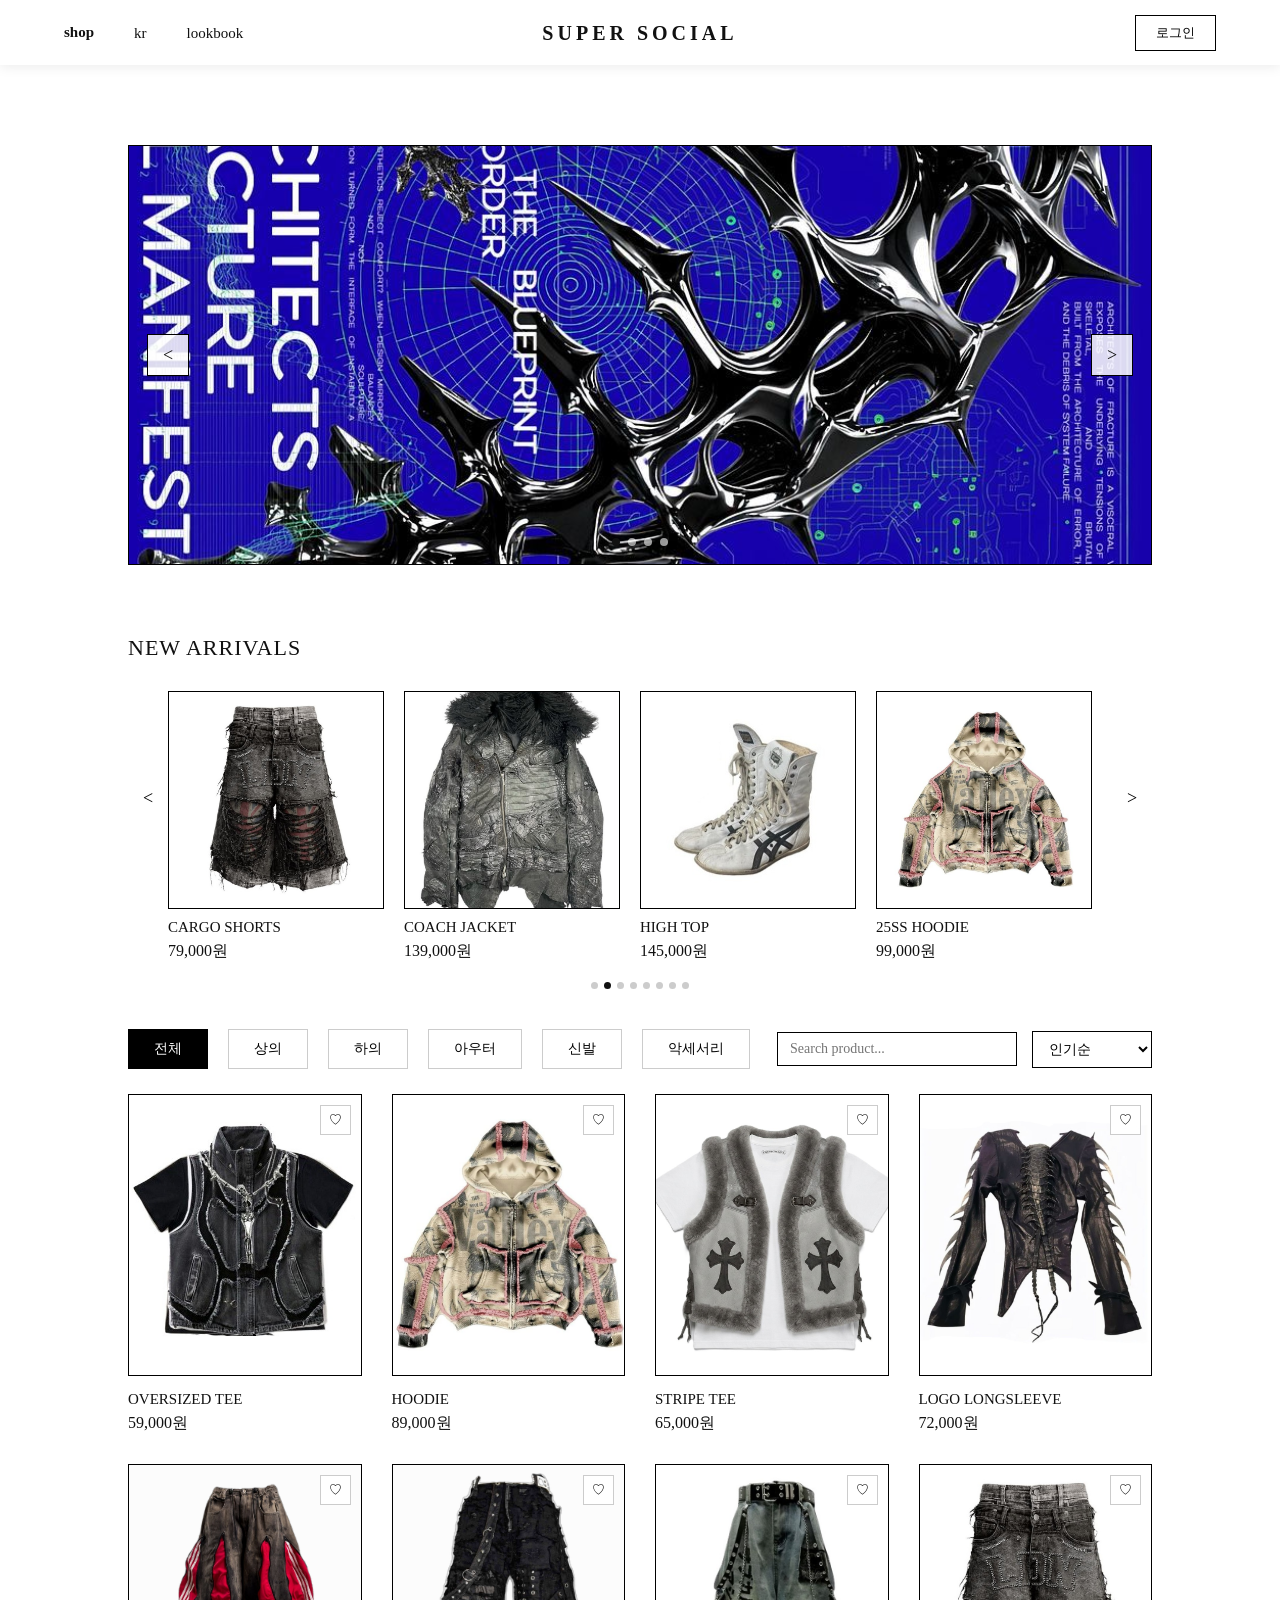
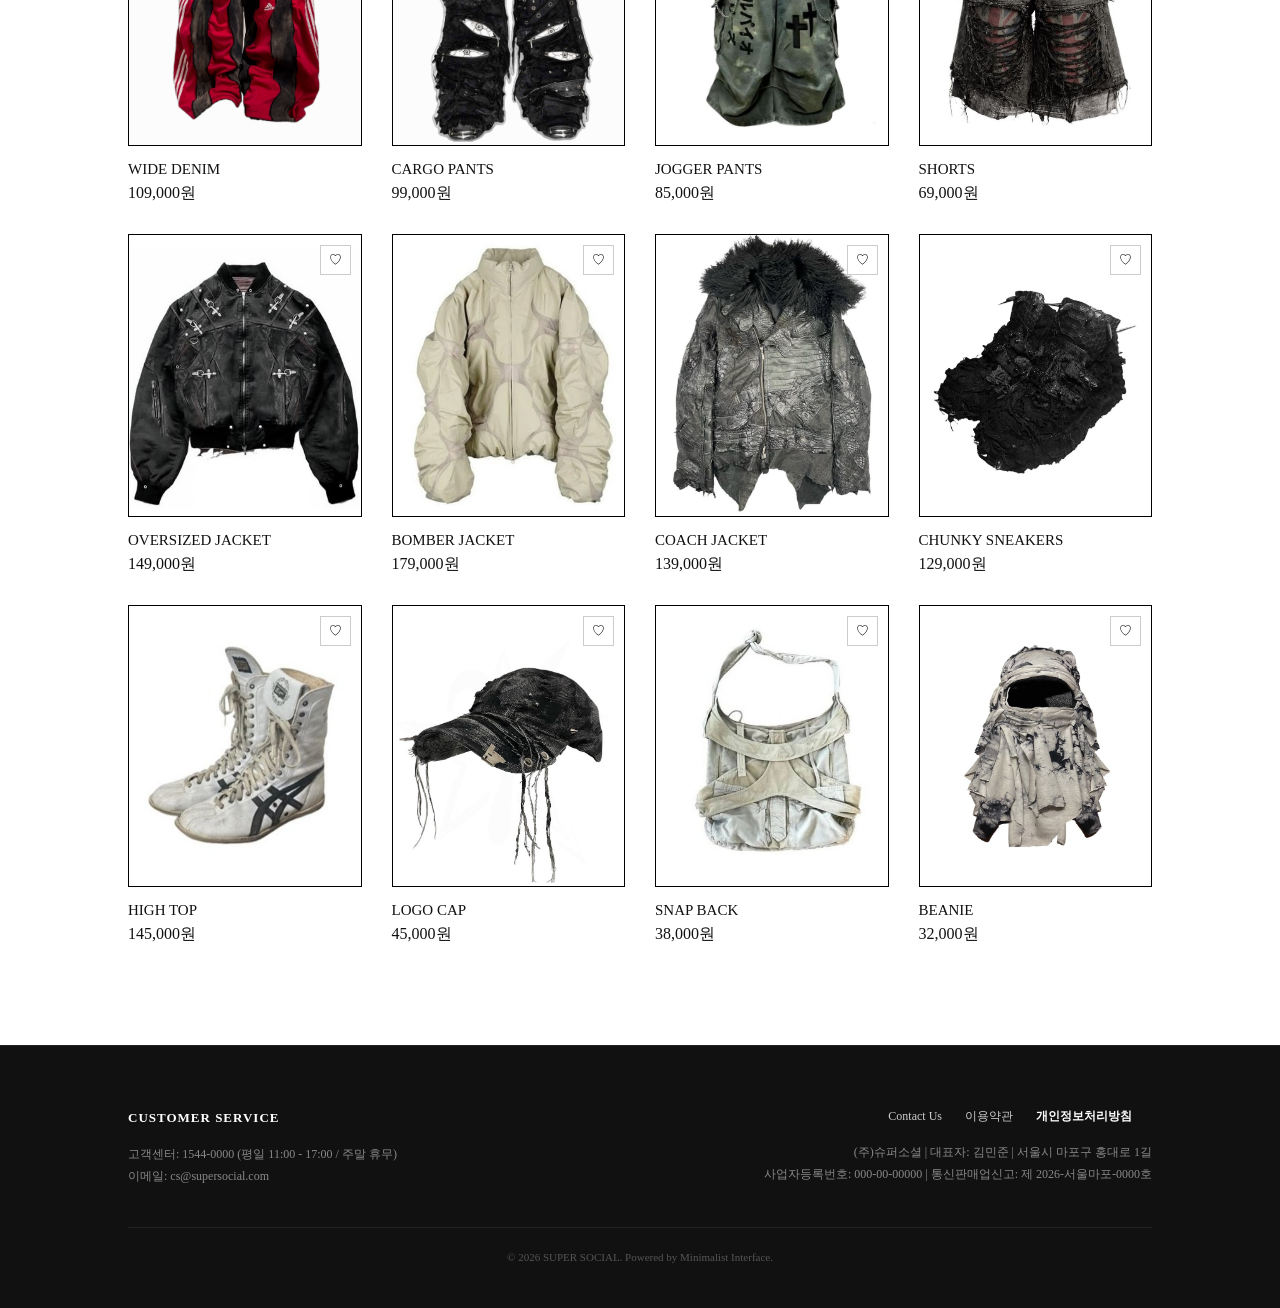
<file: shop.html>
<!DOCTYPE html>
<html lang="ko">
<head>
    <meta charset="UTF-8">
    <meta name="viewport" content="width=device-width, initial-scale=1.0">
    <title>SUPER SOCIAL - SHOP</title>
    <style>
        * { margin: 0; padding: 0; box-sizing: border-box; }
        body { font-family: "Times New Roman", Times, serif; color: #111; padding-top: 65px; background-color: #fff; }
        a { text-decoration: none; color: inherit; }
        button { background: none; border: none; font-family: inherit; cursor: pointer; }

        header { position: fixed; top: 0; left: 0; width: 100%; background: #fff; z-index: 2000; box-shadow: 0 2px 12px rgba(0, 0, 0, 0.08); }
        nav { position: relative; display: flex; justify-content: space-between; align-items: center; padding: 20px 5%; height: 65px; }
        .nav-left { display: flex; gap: 40px; align-items: center; }
        .nav-link { font-size: 15px; text-transform: lowercase; cursor: pointer; }
        
        .logo-center { position: absolute; left: 50%; top: 50%; transform: translate(-50%, -50%); font-size: 20px; font-weight: bold; letter-spacing: 4px; cursor: pointer; white-space: nowrap; }
        .nav-right { display: flex; align-items: center; }
        .btn-mypage { font-size: 13px; border: 1px solid #000; padding: 8px 20px; background-color: #fff; }

        .dropdown-wrapper { position: relative; display: inline-block; }
        .dropdown-menu { display: none; position: absolute; top: 100%; left: 0; background-color: #fff; border: 1px solid #000; padding: 8px 0; min-width: 90px; box-shadow: 0px 4px 10px rgba(0,0,0,0.05); z-index: 2500; }
        .dropdown-menu a { display: block; padding: 6px 15px; font-size: 13px; text-align: left; text-transform: uppercase; cursor: pointer; }
        .dropdown-menu a:hover { background-color: #f5f5f5; }
        .dropdown-wrapper:hover .dropdown-menu { display: block; }

        .independent-section { padding: 80px 10% 40px 10%; }
        
        .section-header { margin-bottom: 30px; }
        .section-header h3 { font-size: 22px; font-weight: normal; text-transform: uppercase; letter-spacing: 1px; }

        .carousel-outer-container { position: relative; display: flex; align-items: center; width: 100%; margin-bottom: 20px; }
        .auto-carousel-wrapper { position: relative; overflow: hidden; flex-grow: 1; width: 100%; }
        .auto-carousel-track { display: flex; width: 100%; }
        
        .carousel-slide { min-width: 25%; max-width: 25%; padding-right: 20px; cursor: pointer; flex-shrink: 0; display: flex; flex-direction: column; }
        .carousel-slide-img { width: 100%; padding-top: 100%; border: 1px solid #000; background-color: #fafafa; position: relative; overflow: hidden; }
        .product-img { position: absolute; top: 0; left: 0; width: 100%; height: 100%; object-fit: cover; display: block; transition: opacity 0.4s ease; }
        .product-img.img-back { opacity: 0; }
        
        .carousel-slide:hover .product-img.img-front { opacity: 0; }
        .carousel-slide:hover .product-img.img-back { opacity: 1; }
        
        .carousel-slide-meta { margin-top: 10px; }
        .carousel-slide-meta h4 { font-size: 15px; font-weight: normal; margin-bottom: 5px; }
        
        .carousel-side-btn { width: 40px; height: 40px; font-size: 18px; background: #fff; cursor: pointer; display: flex; align-items: center; justify-content: center; border-radius: 50%; z-index: 10; flex-shrink: 0; transform: translateY(-28px);}
        
        .carousel-dots { display: flex; gap: 6px; justify-content: center; margin-top: 15px; margin-bottom: 40px; }
        .carousel-dot { width: 7px; height: 7px; border-radius: 50%; background: #ccc; cursor: pointer; }
        .carousel-dot.active { background: #111; }

        .controls-bar { display: flex; justify-content: space-between; align-items: center; margin-bottom: 25px; flex-wrap: wrap; gap: 20px; }
        .category-tabs { display: flex; gap: 20px; flex-wrap: wrap; }
        .tab-btn { padding: 10px 25px; border: 1px solid #ccc; font-size: 14px; background: #fff; transition: all 0.2s; }
        .tab-btn.active { background: #000; color: #fff; border-color: #000; }

        .filter-search-right { display: flex; align-items: center; gap: 15px; }
        .search-container { display: flex; align-items: center; }
        .search-input { width: 240px; padding: 8px 12px; border: 1px solid #000; font-size: 14px; outline: none; font-family: inherit; }
        
        .sort-container { display: flex; align-items: center; }
        .sort-select { padding: 8px 12px; font-family: inherit; font-size: 14px; border: 1px solid #000; outline: none; background: #fff; cursor: pointer; height: 37px; }

        .products-grid { display: grid; grid-template-columns: repeat(4, 1fr); gap: 30px; }
        .product-card { width: 100%; cursor: pointer; position: relative; }
        .product-img-wrapper { position: relative; width: 100%; padding-top: 120%; border: 1px solid #000; background:#fcfcfc; overflow: hidden; }
        
        .product-card:hover .product-img.img-front { opacity: 0; }
        .product-card:hover .product-img.img-back { opacity: 1; }

        .product-meta { margin-top: 15px; }
        .product-meta h4 { font-size: 15px; font-weight: normal; margin-bottom: 5px; }
        .product-wishlist-btn { position: absolute; top: 10px; right: 10px; background: rgba(255,255,255,.9); border: 1px solid #ccc; padding: 5px 8px; cursor: pointer; z-index: 10; }
        .product-wishlist-btn.active { color: #e00; border-color: #e00; }

        footer { background: #111111; color: #888888; padding: 60px 10% 40px 10%; font-size: 12px; line-height: 1.8; border-top: 1px solid #222222; width: 100%; margin-top: 60px; text-align: left; }
        .footer-container { display: flex; justify-content: space-between; flex-wrap: wrap; gap: 30px; max-width: 1400px; margin: 0 auto; }
        .footer-left, .footer-right { flex: 1; min-width: 250px; }
        .footer-right { text-align: right; }
        .footer-title { color: #ffffff; font-size: 13px; letter-spacing: 1px; text-transform: uppercase; margin-bottom: 15px; font-weight: bold; }
        .footer-links { margin-bottom: 15px; }
        .footer-links a { color: #cccccc; text-decoration: none; margin-right: 20px; transition: color 0.2s ease; }
        .footer-links a:hover { color: #ffffff; }
        .footer-copyright { margin-top: 40px; font-size: 11px; color: #555555; border-top: 1px solid #222222; padding-top: 20px; text-align: center; }
        
        @media (max-width: 992px) {
            .controls-bar { flex-direction: column; align-items: flex-start; }
            .filter-search-right { width: 100%; justify-content: space-between; }
            .search-input { width: 100%; flex-grow: 1; }
        }
        @media (max-width: 768px) {
            .footer-container { flex-direction: column; gap: 20px; }
            .footer-right { text-align: left; }
            .products-grid { grid-template-columns: repeat(2, 1fr); }
            .carousel-slide { min-width: 50%; max-width: 50%; }
        }

        .main-visual-banner { position: relative; width: 100%; height: 420px; margin-bottom: 70px; overflow: hidden; background: #f5f5f5; border: 1px solid #000; }
        .main-banner-list { position: relative; width: 100%; height: 100%; }
        .main-banner-slide { position: absolute; inset: 0; opacity: 0; z-index: 1; transition: opacity 0.5s ease; }
        .main-banner-slide.active { opacity: 1; z-index: 2; }
        .main-banner-slide img { width: 100%; height: 100%; object-fit: cover; display: block; }
        .main-banner-arrow { position: absolute; top: 50%; transform: translateY(-50%); z-index: 10; font-size: 0; width: 42px; height: 42px; border: 1px solid #000; background: rgba(255,255,255,0.85); cursor: pointer; }
        .main-banner-prev { left: 18px; }
        .main-banner-next { right: 18px; }
        .main-banner-prev::before { content: "<"; font-size: 18px; color: #111; }
        .main-banner-next::before { content: ">"; font-size: 18px; color: #111; }
        .main-banner-arrow:hover { background: #111; }
        .main-banner-arrow:hover::before { color: #fff; }
        .main-banner-dots { position: absolute; left: 50%; bottom: 18px; transform: translateX(-50%); display: flex; gap: 8px; list-style: none; z-index: 20; }
        .main-banner-dots li button { width: 8px; height: 8px; border-radius: 50%; border: none; background: rgba(255,255,255,0.6); font-size: 0; padding: 0; cursor: pointer; }
        .main-banner-dots li.active button { background: #111; }
    </style>
</head>
<body>

<header>
    <nav>
        <div class="nav-left">
            <a href="shop.html" class="nav-link" style="font-weight:bold;">shop</a>
            <div class="dropdown-wrapper">
                <span class="nav-link" id="navLangLabel">kr</span>
                <div class="dropdown-menu">
                    <a onclick="setCurrency('KRW')">KR</a>
                    <a onclick="setCurrency('USD')">INTL</a>
                </div>
            </div>
            <div class="dropdown-wrapper">
                <a href="lookbook.html" class="nav-link">lookbook</a>
                <div class="dropdown-menu">
                    <a href="lookbook.html">25 SS</a>
                    <a href="lookbook.html">24 FW</a>
                </div>
            </div>
        </div>
        <div class="logo-center" onclick="location.href='index.html'">SUPER SOCIAL</div>
        <div class="nav-right" id="navAuthWrapper"></div>
    </nav>
</header>

<section class="independent-section">
    <div class="shop-container">
        
        <div class="main-visual-banner" id="mainVisualBanner">
            <button class="main-banner-arrow main-banner-prev" onclick="moveMainBanner(-1)">Previous</button>
            <div class="main-banner-list">
                <a href="shop.html" class="main-banner-slide active">
                    <img src="mainIMG/banner01.jpg" alt="SUPER SOCIAL 25SS">
                </a>
                <a href="shop.html" class="main-banner-slide">
                    <img src="mainIMG/banner02.jpg" alt="THE DROOGS">
                </a>
                <a href="shop.html" class="main-banner-slide">
                    <img src="mainIMG/banner03.jpg" alt="QG">
                </a>
                <a href="shop.html" class="main-banner-slide">
                    <img src="mainIMG/banner04.jpg" alt="RESTOCK">
                </a>
            </div>
            <button class="main-banner-arrow main-banner-next" onclick="moveMainBanner(1)">Next</button>
            <ul class="main-banner-dots" id="mainBannerDots">
                <li class="active" onclick="goMainBanner(0)"><button>1</button></li>
                <li onclick="goMainBanner(1)"><button>2</button></li>
                <li onclick="goMainBanner(2)"><button>3</button></li>
                <li onclick="goMainBanner(3)"><button>4</button></li>
            </ul>
        </div>

        
        <div class="section-header">
            <h3>NEW ARRIVALS</h3>
        </div>
        
        
        <div class="carousel-outer-container" onmouseenter="pauseCarousel()" onmouseleave="resumeCarousel()">
            <button class="carousel-side-btn prev" onclick="manualCarousel(-1)">&lt;</button>
            <div class="auto-carousel-wrapper" id="autoCarouselWrapper">
                <div class="auto-carousel-track" id="autoCarouselTrack"></div>
            </div>
            <button class="carousel-side-btn next" onclick="manualCarousel(1)">&gt;</button>
        </div>
        <div class="carousel-dots" id="carouselDots"></div>

        
        <div class="controls-bar">
            <div class="category-tabs">
                <button class="tab-btn active" onclick="filterCategory(this,'전체')">전체</button>
                <button class="tab-btn" onclick="filterCategory(this,'상의')">상의</button>
                <button class="tab-btn" onclick="filterCategory(this,'하의')">하의</button>
                <button class="tab-btn" onclick="filterCategory(this,'아우터')">아우터</button>
                <button class="tab-btn" onclick="filterCategory(this,'신발')">신발</button>
                <button class="tab-btn" onclick="filterCategory(this,'악세서리')">악세서리</button>
            </div>
            
            <div class="filter-search-right">
                <div class="search-container">
                    <input type="text" placeholder="Search product..." class="search-input" id="searchInput" oninput="filterProducts()">
                </div>

                <div class="sort-container">
                    <select class="sort-select" id="sortSelect" onchange="renderProducts()">
                        <option value="popular">인기순</option>
                        <option value="price-asc">가격 낮은순</option>
                        <option value="price-desc">가격 높은순</option>
                    </select>
                </div>
            </div>
        </div>

        
        <div class="products-grid" id="productsGrid"></div>
    </div>
</section>

<footer>
    <div class="footer-container">
        <div class="footer-left">
            <div class="footer-title">Customer Service</div>
            <p>고객센터: 1544-0000 (평일 11:00 - 17:00 / 주말 휴무)</p>
            <p>이메일: cs@supersocial.com</p>
        </div>
        <div class="footer-right">
            <div class="footer-links">
                <a href="mailto:contact@supersocial.com">Contact Us</a>
                <a href="#">이용약관</a>
                <a href="#" style="font-weight: bold; color: #fff;">개인정보처리방침</a>
            </div>
            <p>(주)슈퍼소셜 | 대표자: 김민준 | 서울시 마포구 홍대로 1길</p>
            <p>사업자등록번호: 000-00-00000 | 통신판매업신고: 제 2026-서울마포-0000호</p>
        </div>
    </div>
    <div class="footer-copyright">
        © 2026 SUPER SOCIAL. Powered by Minimalist Interface.
    </div>
</footer>

<script>
    const defaultProducts = [
        { id:1,  name:'OVERSIZED TEE',    price:59000,  category:'상의',    desc:'오버사이즈 반팔 티셔츠. 두꺼운 면 소재로 제작.', img:'images/product-1.jpg' },
        { id:2,  name:'HOODIE',           price:89000,  category:'상의',    desc:'기모 안감 후디. 포켓 내부 기모 처리.', img:'images/product-2.jpg' },
        { id:3,  name:'STRIPE TEE',       price:65000,  category:'상의',    desc:'스트라이프 패턴 반팔 티셔츠.', img:'images/product-3.jpg' },
        { id:4,  name:'LOGO LONGSLEEVE',  price:72000,  category:'상의',    desc:'로고 프린트 긴팔 티셔츠.', img:'images/product-4.jpg' },
        { id:5,  name:'WIDE DENIM',       price:109000, category:'하의',    desc:'와이드 핏 데님 팬츠. 고탄력 원단.', img:'images/product-5.jpg' },
        { id:6,  name:'CARGO PANTS',      price:99000,  category:'하의',    desc:'카고 포켓 팬츠. 유틸리티 디자인.', img:'images/product-6.jpg' },
        { id:7,  name:'JOGGER PANTS',     price:85000,  category:'하의',    desc:'조거 팬츠. 밴딩 허리 편안한 핏.', img:'images/product-7.jpg' },
        { id:8,  name:'SHORTS',           price:69000,  category:'하의',    desc:'반바지. 여름용 경량 소재.', img:'images/product-8.jpg' },
        { id:9,  name:'OVERSIZED JACKET', price:149000, category:'아우터',  desc:'오버사이즈 자켓. 스냅 버튼 클로저.', img:'images/product-9.jpg' },
        { id:10, name:'BOMBER JACKET',    price:179000, category:'아우터',  desc:'봄버 자켓. 리브 트리밍 처리.', img:'images/product-10.jpg' },
        { id:11, name:'COACH JACKET',     price:139000, category:'아우터',  desc:'코치 자켓 나일론 소재.', img:'images/product-11.jpg' },
        { id:12, name:'CHUNKY SNEAKERS',  price:129000, category:'신발',    desc:'청키 솔 스니커즈. 가죽 어퍼.', img:'images/product-12.jpg' },
        { id:13, name:'HIGH TOP',         price:145000, category:'신발',    desc:'하이탑 스니커즈.', img:'images/product-13.jpg' },
        { id:14, name:'LOGO CAP',         price:45000,  category:'악세서리', desc:'브랜드 로고 캡. 6패널 구조.', img:'images/product-14.jpg' },
        { id:15, name:'SNAP BACK',        price:38000,  category:'악세서리', desc:'스냅백 캡.', img:'images/product-15.jpg' },
        { id:16, name:'BEANIE',           price:32000,  category:'악세서리', desc:'와플 비니.', img:'images/product-16.jpg' }
    ];

    const newArrivals = [
        { id:105, name:'SNAP BACK',        price:35000,  category:'악세서리', desc:'스냅백 캡.', img:'images/product-15.jpg' },
        { id:106, name:'CARGO SHORTS',      price:79000,  category:'하의',    desc:'카고 쇼츠.', img:'images/product-8.jpg' },
        { id:107, name:'COACH JACKET',      price:139000, category:'아우터',  desc:'코치 자켓 신상.', img:'images/product-11.jpg' },
        { id:108, name:'HIGH TOP',          price:145000, category:'신발',    desc:'하이탑 신상.', img:'images/product-13.jpg' },
        { id:101, name:'25SS HOODIE',       price:99000,  category:'상의',    desc:'25SS 시즌 후디.', img:'images/product-2.jpg' },
        { id:102, name:'NEW ARRIVALS TEE',  price:39000,  category:'상의',    desc:'신상품 반팔 티셔츠. 100% 면 소재.', img:'images/product-3.jpg' },
        { id:103, name:'WIDE PANTS',        price:89000,  category:'하의',    desc:'와이드 핏 팬츠. 폴리 혼방.', img:'images/product-5.jpg' },
        { id:104, name:'LOGO CAP',          price:45000,  category:'악세서리', desc:'브랜드 로고 캡 모자.', img:'images/product-14.jpg' }
    ];

    let localData = localStorage.getItem('allProducts');
    let allProducts = defaultProducts;

    if (localData) {
        try {
            let parsed = JSON.parse(localData);
            if (parsed.length === 0 || !parsed[0].hasOwnProperty('img')) {
                localStorage.setItem('allProducts', JSON.stringify(defaultProducts));
                allProducts = defaultProducts;
            } else {
                allProducts = parsed;
            }
        } catch(e) {
            localStorage.setItem('allProducts', JSON.stringify(defaultProducts));
            allProducts = defaultProducts;
        }
    } else {
        localStorage.setItem('allProducts', JSON.stringify(defaultProducts));
    }

    let currentShopCategory = '전체';
    const CLONE_COUNT = 4;
    let carouselIndex = CLONE_COUNT; 
    let isTransitioning = false;
    let carouselTimer = null;
    let currentCurrency = localStorage.getItem('currency') || 'KRW';

    function formatPrice(price) {
        return currentCurrency === 'USD' ? `$${Math.round(price/1000)}` : `${price.toLocaleString()}원`;
    }

    function getBackImgItems(frontImgPath) {
        if (!frontImgPath) return '';
        return frontImgPath.replace(/(\.[\w\d]+)$/, '-b$1');
    }

    function setCurrency(type) {
        localStorage.setItem('currency', type);
        currentCurrency = type;
        document.getElementById('navLangLabel').textContent = type === 'KRW' ? 'kr' : 'intl';
        buildCarousel();
        renderProducts();
    }

    function buildCarousel() {
        const track = document.getElementById('autoCarouselTrack');
        const dots = document.getElementById('carouselDots');
        if(!track || !dots) return;
        
        const headClones = newArrivals.slice(-CLONE_COUNT);
        const tailClones = newArrivals.slice(0, CLONE_COUNT);
        const loopItems = [...headClones, ...newArrivals, ...tailClones];

        track.innerHTML = loopItems.map(item => {
            const backImg = getBackImgItems(item.img);
            return `
                <div class="carousel-slide" onclick="openDetail(${JSON.stringify(item).replace(/"/g, '&quot;')}, true)">
                    <div class="carousel-slide-img">
                        <img src="${item.img}" alt="${item.name}" class="product-img img-front">
                        <img src="${backImg}" alt="${item.name}" class="product-img img-back" onerror="this.style.opacity=0; this.previousElementSibling.style.opacity=1;">
                    </div>
                    <div class="carousel-slide-meta">
                        <h4>${item.name}</h4>
                        <p>${formatPrice(item.price)}</p>
                    </div>
                </div>
            `;
        }).join('');
        
        dots.innerHTML = newArrivals.map((_, i) => `<span class="carousel-dot ${i===(carouselIndex-CLONE_COUNT)?'active':''}" onclick="goCarousel(${i+CLONE_COUNT})"></span>`).join('');
        
        track.style.transition = 'none';
        track.style.transform = `translateX(-${carouselIndex * 25}%)`;
    }

    function goCarousel(idx) { 
        if (isTransitioning) return;
        carouselIndex = idx; 
        updateCarouselPosition(true); 
    }

    function updateCarouselPosition(useAnimation = true) {
        const track = document.getElementById('autoCarouselTrack');
        if(!track) return;
        
        if (useAnimation) {
            isTransitioning = true;
            track.style.transition = 'transform 0.5s cubic-bezier(0.25, 1, 0.5, 1)';
        } else {
            track.style.transition = 'none';
        }
        
        track.style.transform = `translateX(-${carouselIndex * 25}%)`;
        
        let dotIdx = carouselIndex - CLONE_COUNT;
        if (dotIdx < 0) dotIdx = newArrivals.length + dotIdx;
        if (dotIdx >= newArrivals.length) dotIdx = dotIdx - newArrivals.length;
        
        document.querySelectorAll('.carousel-dot').forEach((d, i) => d.classList.toggle('active', i === dotIdx));
    }

    setTimeout(() => {
        const track = document.getElementById('autoCarouselTrack');
        if(track) {
            track.addEventListener('transitionend', () => {
                isTransitioning = false;
                if (carouselIndex >= newArrivals.length + CLONE_COUNT) {
                    carouselIndex = CLONE_COUNT;
                    updateCarouselPosition(false);
                }
                if (carouselIndex < CLONE_COUNT) {
                    carouselIndex = newArrivals.length + carouselIndex;
                    updateCarouselPosition(false);
                }
            });
        }
    }, 100);

    function pauseCarousel() { clearInterval(carouselTimer); }
    function resumeCarousel() { 
        carouselTimer = setInterval(() => { 
            if (!isTransitioning) {
                carouselIndex++;
                updateCarouselPosition(true);
            }
        }, 1900);
    }

    function manualCarousel(dir) { 
        if (isTransitioning) return;
        carouselIndex += dir;
        updateCarouselPosition(true); 
    }

    function getFilteredProducts() {
        const q = (document.getElementById('searchInput')?.value || '').toLowerCase();
        return allProducts.filter(p => (currentShopCategory === '전체' || p.category === currentShopCategory) && p.name.toLowerCase().includes(q));
    }

    function renderProducts() {
        const grid = document.getElementById('productsGrid');
        let filtered = getFilteredProducts();

        const sortType = document.getElementById('sortSelect')?.value || 'popular';
        if (sortType === 'price-asc') {
            filtered.sort((a, b) => a.price - b.price);
        } else if (sortType === 'price-desc') {
            filtered.sort((a, b) => b.price - a.price);
        } else if (sortType === 'popular') {
            // 💡 찜 상태정렬(wished 조건)을 제거하여 찜을 눌러도 상단 배치되지 않고 기본 배열 순서를 유지합니다.
            filtered.sort((a, b) => a.id - b.id);
        }

        grid.innerHTML = filtered.map(p => {
            const backImg = getBackImgItems(p.img);
            return `
                <div class="product-card" onclick="openDetail(${JSON.stringify(p).replace(/"/g, '&quot;')}, false)">
                    <div class="product-img-wrapper">
                        <img src="${p.img}" alt="${p.name}" class="product-img img-front">
                        <img src="${backImg}" alt="${p.name}" class="product-img img-back" onerror="this.style.opacity=0; this.previousElementSibling.style.opacity=1;">
                        <button class="product-wishlist-btn ${p.wished?'active':''}" onclick="event.stopPropagation(); toggleWish(${p.id})">${p.wished?'♥':'♡'}</button>
                    </div>
                    <div class="product-meta"><h4>${p.name}</h4><p>${formatPrice(p.price)}</p></div>
                </div>
            `;
        }).join('');
    }

    function filterCategory(btn, cat) {
        currentShopCategory = cat;
        document.querySelectorAll('.tab-btn').forEach(b => b.classList.remove('active'));
        btn.classList.add('active'); 
        renderProducts();
    }
    
    function filterProducts() { renderProducts(); }

    function toggleWish(id) {
        const p = allProducts.find(x => x.id === id);
        if(!p) return;
        p.wished = !p.wished;
        localStorage.setItem('allProducts', JSON.stringify(allProducts));
        renderProducts();
    }

    function openDetail(obj, isNew) {
        localStorage.setItem('selectedProduct', JSON.stringify(obj));
        location.href = 'detail.html';
    }

    window.onload = function() {
        const user = localStorage.getItem('user');
        if(user) {
            document.getElementById('navAuthWrapper').innerHTML = `<button class="btn-mypage" onclick="location.href='mypage.html'">마이페이지</button>`;
        } else {
            document.getElementById('navAuthWrapper').innerHTML = `<button class="btn-mypage" onclick="location.href='login.html'">로그인</button>`;
        }
        document.getElementById('navLangLabel').textContent = currentCurrency === 'KRW' ? 'kr' : 'intl';
        buildCarousel(); resumeCarousel(); renderProducts();
        startMainBannerTimer();
    }

    let mainBannerIndex = 0;
    let mainBannerTimer = null;

    function showMainBanner(index) {
        const slides = document.querySelectorAll('.main-banner-slide');
        const dots = document.querySelectorAll('.main-banner-dots li');
        if (!slides.length) return;

        if (index < 0) index = slides.length - 1;
        if (index >= slides.length) index = 0;

        mainBannerIndex = index;
        slides.forEach((slide, i) => slide.classList.toggle('active', i === mainBannerIndex));
        dots.forEach((dot, i) => dot.classList.toggle('active', i === mainBannerIndex));
    }

    function moveMainBanner(dir) { showMainBanner(mainBannerIndex + dir); resetMainBannerTimer(); }
    function goMainBanner(index) { showMainBanner(index); resetMainBannerTimer(); }
    function startMainBannerTimer() { mainBannerTimer = setInterval(() => { showMainBanner(mainBannerIndex + 1); }, 3500); }
    function resetMainBannerTimer() { clearInterval(mainBannerTimer); startMainBannerTimer(); }
</script>
</body>
</html>
</file>
